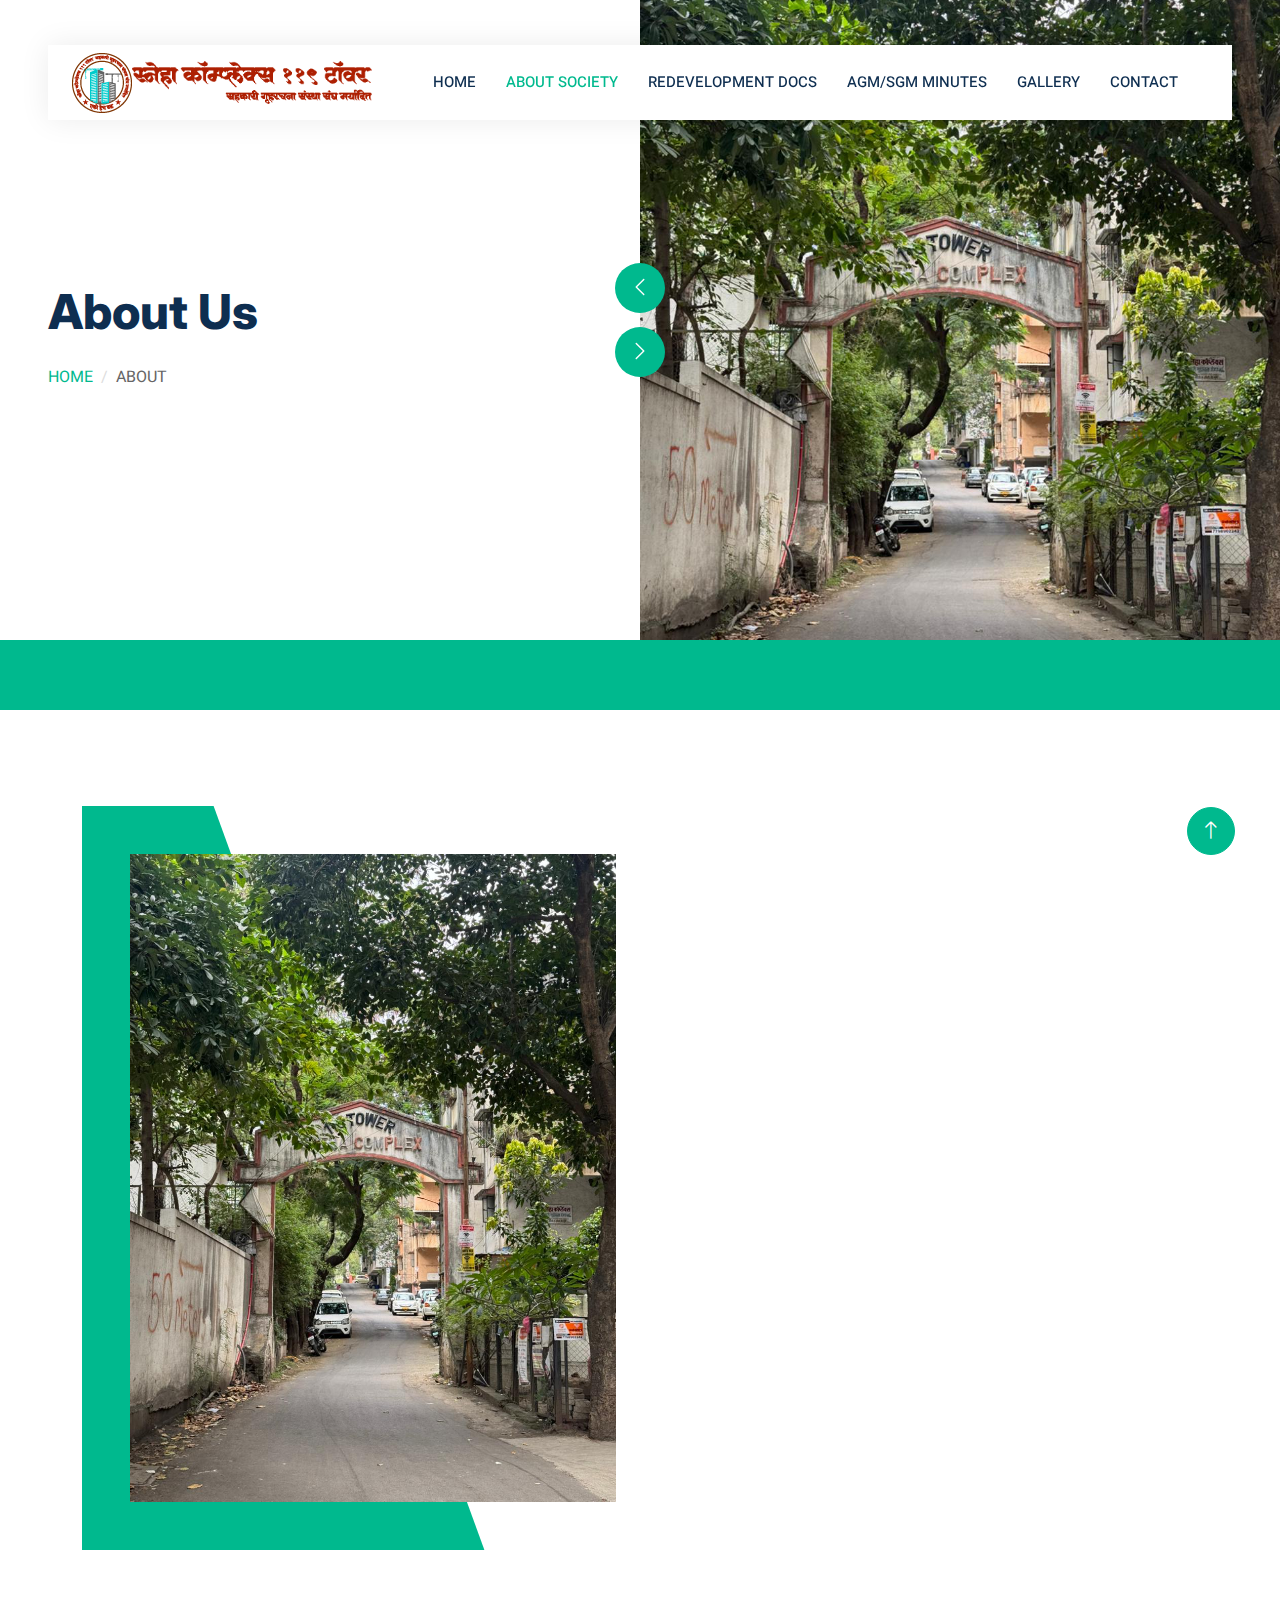
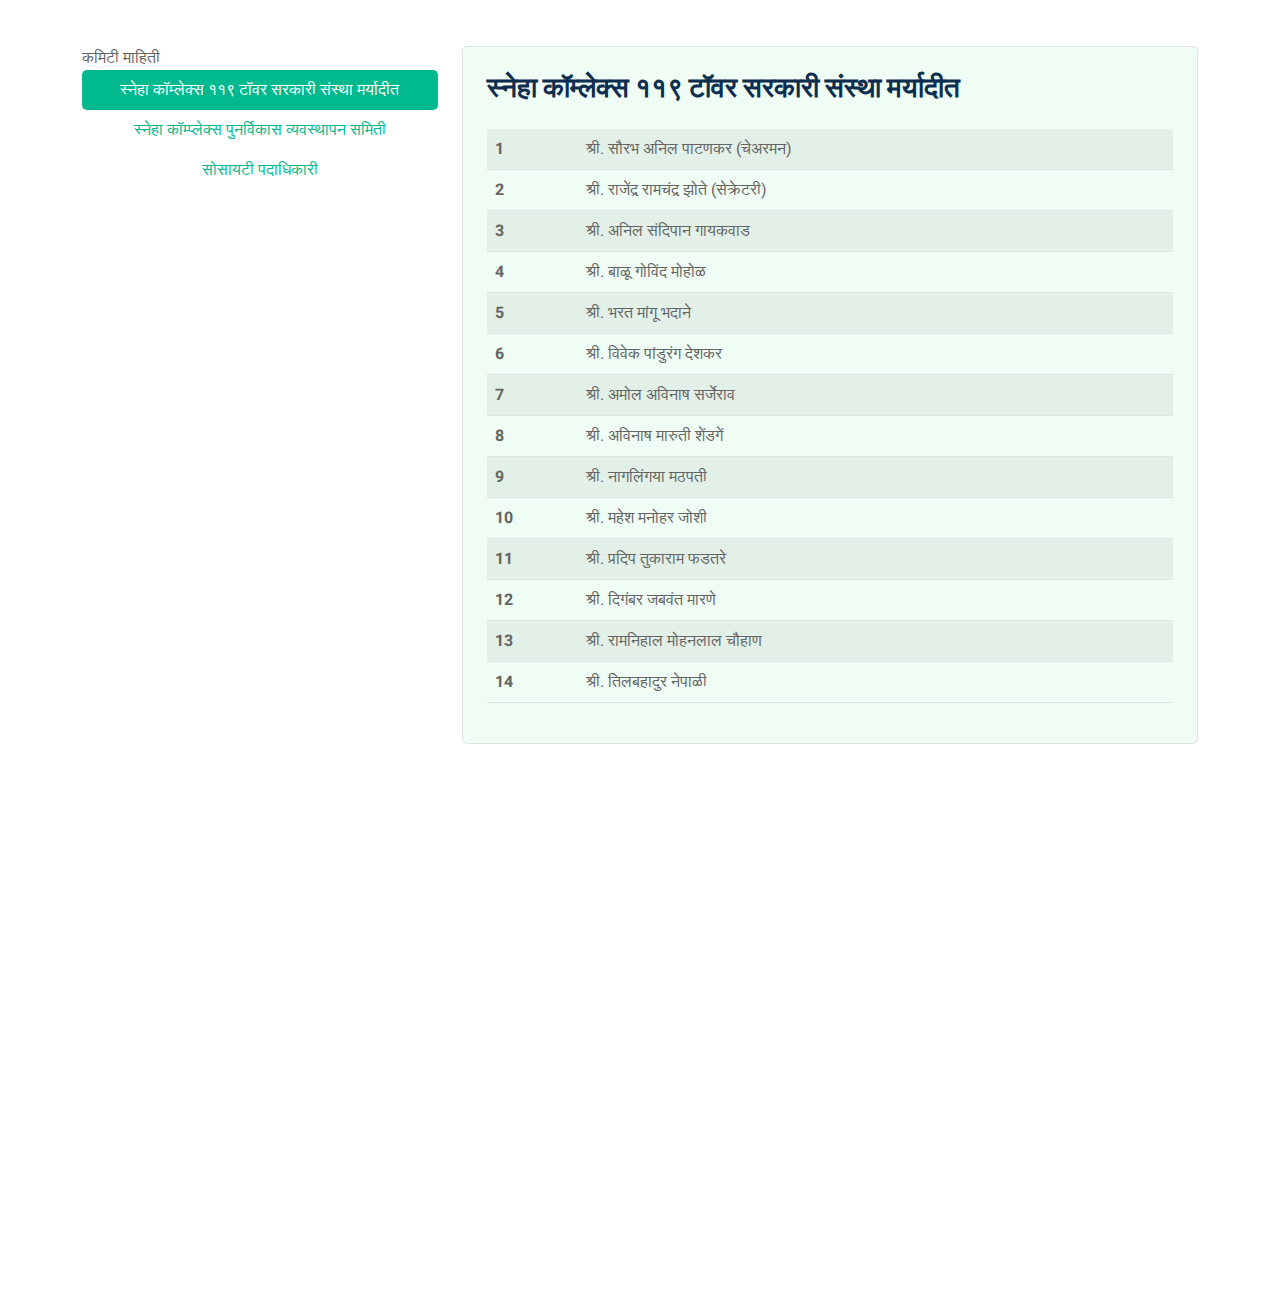
<file: about.html>
<!DOCTYPE html>
<html lang="en">

<head>
    <meta charset="utf-8">
    <title>Makaan - Real Estate HTML Template</title>
    <meta content="width=device-width, initial-scale=1.0" name="viewport">
    <meta content="" name="keywords">
    <meta content="" name="description">

    <!-- Favicon -->
    <link href="img/logo-sneha.png" rel="icon">

    <!-- Google Web Fonts -->
    <link rel="preconnect" href="https://fonts.googleapis.com">
    <link rel="preconnect" href="https://fonts.gstatic.com" crossorigin>
    <link href="https://fonts.googleapis.com/css2?family=Heebo:wght@400;500;600&family=Inter:wght@700;800&display=swap"
        rel="stylesheet">

    <!-- Icon Font Stylesheet -->
    <link href="https://cdnjs.cloudflare.com/ajax/libs/font-awesome/5.10.0/css/all.min.css" rel="stylesheet">
    <link href="https://cdn.jsdelivr.net/npm/bootstrap-icons@1.4.1/font/bootstrap-icons.css" rel="stylesheet">

    <!-- Libraries Stylesheet -->
    <link href="lib/animate/animate.min.css" rel="stylesheet">
    <link href="lib/owlcarousel/assets/owl.carousel.min.css" rel="stylesheet">

    <!-- Customized Bootstrap Stylesheet -->
    <link href="css/bootstrap.min.css" rel="stylesheet">

    <!-- Template Stylesheet -->
    <link href="css/style.css" rel="stylesheet">
</head>

<body>
    <div class="container-xxl bg-white p-0">
        <!-- Spinner Start -->
        <div id="spinner"
            class="show bg-white position-fixed translate-middle w-100 vh-100 top-50 start-50 d-flex align-items-center justify-content-center">
            <div class="spinner-border text-primary" style="width: 3rem; height: 3rem;" role="status">
                <span class="sr-only">Loading...</span>
            </div>
        </div>
        <!-- Spinner End -->


        <div class="container-fluid nav-bar bg-transparent">
            <nav class="navbar navbar-expand-lg bg-white navbar-light py-0 px-4">
                <a href="index.html" class="navbar-brand d-flex align-items-center text-center">
                    <div class="logo-sneha">
                        <img class="img-fluid" src="img/logo-sneha.png" alt="Icon">
                    </div>
                    <img class="img-fluid" src="img/main-sneha-logo.png" style="width: 15rem" alt="Icon">
                </a>
                <button type="button" class="navbar-toggler" data-bs-toggle="collapse" data-bs-target="#navbarCollapse">
                    <span class="navbar-toggler-icon"></span>
                </button>
                <div class="collapse navbar-collapse" id="navbarCollapse">
                    <div class="navbar-nav ms-auto">
                        <a href="index.html" class="nav-item nav-link">Home</a>
                        <a href="about.html" class="nav-item nav-link active">About Society</a>
                        <a href="redevelopment.html" class="nav-item nav-link">Redevelopment Docs</a>
                        <a href="minutes.html" class="nav-item nav-link">AGM/SGM Minutes</a>
                        <a href="gallery.html" class="nav-item nav-link">Gallery</a>
                        <a href="contact.html" class="nav-item nav-link">Contact</a>
                    </div>

                </div>
            </nav>
        </div>


        <!-- Header Start -->
        <div class="container-fluid header bg-white p-0">
            <div class="row g-0 align-items-center flex-column-reverse flex-md-row">
                <div class="col-md-6 p-5 mt-lg-5">
                    <h1 class="display-5 animated fadeIn mb-4">About Us</h1>
                    <nav aria-label="breadcrumb animated fadeIn">
                        <ol class="breadcrumb text-uppercase">
                            <li class="breadcrumb-item"><a href="#">Home</a></li>
                            <!-- <li class="breadcrumb-item"><a href="#">Pages</a></li> -->
                            <li class="breadcrumb-item text-body active" aria-current="page">About</li>
                        </ol>
                    </nav>
                </div>
                <div class="col-md-6 animated fadeIn">
                    <div class="owl-carousel header-carousel">
                        <div class="owl-carousel-item">
                            <img class="img-fluid" src="img\gallery\new\photo.jpg" alt="">
                        </div>
                        <div class="owl-carousel-item">
                            <img class="img-fluid" src="img\gallery\new\photo_2.jpg" alt="">
                        </div>
                    </div>
                </div>
            </div>
        </div>
        <!-- Header End -->


        <!-- Search Start -->
        <div class="container-fluid bg-primary mb-5 wow fadeIn" data-wow-delay="0.1s" style="padding: 35px;">
            <div class="container">
                <!-- <div class="row g-2">
                    <div class="col-md-10">
                        <div class="row g-2">
                            <div class="col-md-4">
                                <input type="text" class="form-control border-0 py-3" placeholder="Search Keyword">
                            </div>
                            <div class="col-md-4">
                                <select class="form-select border-0 py-3">
                                    <option selected>Property Type</option>
                                    <option value="1">Property Type 1</option>
                                    <option value="2">Property Type 2</option>
                                    <option value="3">Property Type 3</option>
                                </select>
                            </div>
                            <div class="col-md-4">
                                <select class="form-select border-0 py-3">
                                    <option selected>Location</option>
                                    <option value="1">Location 1</option>
                                    <option value="2">Location 2</option>
                                    <option value="3">Location 3</option>
                                </select>
                            </div>
                        </div>
                    </div>
                    <div class="col-md-2">
                        <button class="btn btn-dark border-0 w-100 py-3">Search</button>
                    </div>
                </div> -->
            </div>
        </div>
        <!-- Search End -->


        <!-- About Start -->
        <div class="container-xxl py-5">
            <div class="container">
                <div class="row g-5 align-items-center">
                    <div class="col-lg-6 wow fadeIn" data-wow-delay="0.1s">
                        <div class="about-img position-relative overflow-hidden p-5 pe-0">
                            <img class="img-fluid w-100"
                                src="img/gallery/WhatsApp Image 2025-12-13 at 7.43.36 PM (1).jpeg">
                        </div>
                    </div>
                    <div class="col-lg-6 wow fadeIn" data-wow-delay="0.5s">
                        <h1 class="mb-4">स्नेहा कॉम्लेक्स ११९ टॉवर सरकारी संस्था मर्यादीत</h1>
                        <p class="mb-4">स्नेहा कॉम्प्लेक्स 119 टॉवरची स्थापना सन 1998 मध्ये झाली. पुणे–मुंबई
                            महामार्गालगत, वारजे, पुणे परिसरात वसलेली ही सोसायटी वारजे भागातील पहिली आणि सर्वात मोठी
                            सोसायटी म्हणून ओळखली जाते.</p>  
                         <p class="mb-4"> एकूण 7 टॉवर्स असलेली स्नेहा कॉम्प्लेक्स सोसायटी सुयोग्य नियोजन, प्रशस्त परिसर आणि सुसंस्कृत
                            रहिवासी वातावरणासाठी प्रसिद्ध आहे. सुरक्षितता, स्वच्छता आणि सोयीसुविधांमुळे ही सोसायटी या
                            भागातील एक सुसज्ज व प्रतिष्ठित निवासी संकुल मानली जाते.</p><p class="mb-4">
                            वर्षानुवर्षे जपलेली गुणवत्ता, मजबूत बांधकाम आणि उत्तम स्थानामुळे स्नेहा कॉम्प्लेक्स आजही
                            वारजे परिसरातील एक आदर्श व विश्वासार्ह सोसायटी म्हणून ओळख कायम ठेवून आहे.</p>
                    </div>
                </div>
            </div>
        </div>
        <!-- About End-->


        <!-- Call to Action Start -->
        <!-- <div class="container-xxl py-5">
            <div class="container">
                <div class="bg-light rounded p-3">
                    <div class="bg-white rounded p-4" style="border: 1px dashed rgba(0, 185, 142, .3)">
                        <div class="row g-5 align-items-center">
                            <div class="col-lg-6 wow fadeIn" data-wow-delay="0.1s">
                                <img class="img-fluid rounded w-100" src="img/call-to-action.jpg" alt="">
                            </div>
                            <div class="col-lg-6 wow fadeIn" data-wow-delay="0.5s">
                                <div class="mb-4">
                                    <h1 class="mb-3">Contact With Our Certified Agent</h1>
                                    <p>Eirmod sed ipsum dolor sit rebum magna erat. Tempor lorem kasd vero ipsum sit sit
                                        diam justo sed vero dolor duo.</p>
                                </div>
                                <a href="" class="btn btn-primary py-3 px-4 me-2"><i
                                        class="fa fa-phone-alt me-2"></i>Make A Call</a>
                                <a href="" class="btn btn-dark py-3 px-4"><i class="fa fa-calendar-alt me-2"></i>Get
                                    Appoinment</a>
                            </div>
                        </div>
                    </div>
                </div>
            </div>
        </div> -->
        <!-- Call to Action End -->


        <!-- Team Start -->
        <!-- <div class="container-xxl py-5">
            <div class="container">
                <div class="text-center mx-auto mb-5 wow fadeInUp" data-wow-delay="0.1s" style="max-width: 600px;">
                    <h1 class="mb-3">Property Agents</h1>
                    <p>Eirmod sed ipsum dolor sit rebum labore magna erat. Tempor ut dolore lorem kasd vero ipsum sit
                        eirmod sit. Ipsum diam justo sed rebum vero dolor duo.</p>
                </div>
                <div class="row g-4">
                    <div class="col-lg-3 col-md-6 wow fadeInUp" data-wow-delay="0.1s">
                        <div class="team-item rounded overflow-hidden">
                            <div class="position-relative">
                                <img class="img-fluid" src="img/team-1.jpg" alt="">
                                <div
                                    class="position-absolute start-50 top-100 translate-middle d-flex align-items-center">
                                    <a class="btn btn-square mx-1" href=""><i class="fab fa-facebook-f"></i></a>
                                    <a class="btn btn-square mx-1" href=""><i class="fab fa-twitter"></i></a>
                                    <a class="btn btn-square mx-1" href=""><i class="fab fa-instagram"></i></a>
                                </div>
                            </div>
                            <div class="text-center p-4 mt-3">
                                <h5 class="fw-bold mb-0">Full Name</h5>
                                <small>Designation</small>
                            </div>
                        </div>
                    </div>
                    <div class="col-lg-3 col-md-6 wow fadeInUp" data-wow-delay="0.3s">
                        <div class="team-item rounded overflow-hidden">
                            <div class="position-relative">
                                <img class="img-fluid" src="img/team-2.jpg" alt="">
                                <div
                                    class="position-absolute start-50 top-100 translate-middle d-flex align-items-center">
                                    <a class="btn btn-square mx-1" href=""><i class="fab fa-facebook-f"></i></a>
                                    <a class="btn btn-square mx-1" href=""><i class="fab fa-twitter"></i></a>
                                    <a class="btn btn-square mx-1" href=""><i class="fab fa-instagram"></i></a>
                                </div>
                            </div>
                            <div class="text-center p-4 mt-3">
                                <h5 class="fw-bold mb-0">Full Name</h5>
                                <small>Designation</small>
                            </div>
                        </div>
                    </div>
                    <div class="col-lg-3 col-md-6 wow fadeInUp" data-wow-delay="0.5s">
                        <div class="team-item rounded overflow-hidden">
                            <div class="position-relative">
                                <img class="img-fluid" src="img/team-3.jpg" alt="">
                                <div
                                    class="position-absolute start-50 top-100 translate-middle d-flex align-items-center">
                                    <a class="btn btn-square mx-1" href=""><i class="fab fa-facebook-f"></i></a>
                                    <a class="btn btn-square mx-1" href=""><i class="fab fa-twitter"></i></a>
                                    <a class="btn btn-square mx-1" href=""><i class="fab fa-instagram"></i></a>
                                </div>
                            </div>
                            <div class="text-center p-4 mt-3">
                                <h5 class="fw-bold mb-0">Full Name</h5>
                                <small>Designation</small>
                            </div>
                        </div>
                    </div>
                    <div class="col-lg-3 col-md-6 wow fadeInUp" data-wow-delay="0.7s">
                        <div class="team-item rounded overflow-hidden">
                            <div class="position-relative">
                                <img class="img-fluid" src="img/team-4.jpg" alt="">
                                <div
                                    class="position-absolute start-50 top-100 translate-middle d-flex align-items-center">
                                    <a class="btn btn-square mx-1" href=""><i class="fab fa-facebook-f"></i></a>
                                    <a class="btn btn-square mx-1" href=""><i class="fab fa-twitter"></i></a>
                                    <a class="btn btn-square mx-1" href=""><i class="fab fa-instagram"></i></a>
                                </div>
                            </div>
                            <div class="text-center p-4 mt-3">
                                <h5 class="fw-bold mb-0">Full Name</h5>
                                <small>Designation</small>
                            </div>
                        </div>
                    </div>
                </div>
            </div>
        </div> -->
        <!-- Team End -->
        <div class="container-xxl py-5">
            <div class="container">
                <div class="row g-4">

                    <div class="col-lg-4 col-md-5">
                        <div class="sidebar-widget">
                            <div class="sidebar-header">
                                कमिटी माहिती
                            </div>
                            <div class="nav flex-column nav-pills" id="v-pills-tab" role="tablist"
                                aria-orientation="vertical">
                                <button class="nav-link active marathi-text" id="v-pills-other-tab"
                                    data-bs-toggle="pill" data-bs-target="#v-pills-other" type="button" role="tab"
                                    aria-controls="v-pills-other" aria-selected="false">
                                    स्नेहा कॉम्लेक्स ११९ टॉवर सरकारी संस्था मर्यादीत

                                </button>
                                <button class="nav-link  marathi-text" id="v-pills-main-tab" data-bs-toggle="pill"
                                    data-bs-target="#v-pills-main" type="button" role="tab" aria-controls="v-pills-main"
                                    aria-selected="true">
                                    स्नेहा कॉम्प्लेक्स पुनर्विकास व्यवस्थापन समिती

                                </button>
                                <button class="nav-link  marathi-text" id="v-pills-society-tab" data-bs-toggle="pill"
                                    data-bs-target="#v-pills-society" type="button" role="tab"
                                    aria-controls="v-pills-society" aria-selected="false">
                                    सोसायटी पदाधिकारी
                                </button>

                            </div>
                        </div>
                    </div>

                    <div class="col-lg-8 col-md-7">
                        <div class="tab-content" id="v-pills-tabContent">
                            <div class="tab-pane fade show active" id="v-pills-other" role="tabpanel"
                                aria-labelledby="v-pills-other-tab">
                                <div class="bg-light rounded p-4 border">
                                    <h3 class="mb-4 marathi-text">स्नेहा कॉम्लेक्स ११९ टॉवर सरकारी संस्था
                                        मर्यादीत</h3>
                                    <!-- <p class="mb-4 text-muted">खालील सदस्य दस्तऐवजावर उपस्थित होते :</p> -->

                                    <table class="table table-striped committee-table">
                                        <!-- <thead>
                                            <tr>
                                                <th scope="col">SR. No.</th>
                                                <th scope="col">सभासदाचे नाव (Name)</th>
                                            </tr> -->
                                        </thead>
                                        <tbody class="marathi-text">
                                            <tr>
                                                <th scope="row">1</th>
                                                <td> श्री. सौरभ अनिल पाटणकर (चेअरमन)</td>
                                            </tr>
                                            <tr>
                                                <th scope="row">2</th>
                                                <td>श्री. राजेंद्र रामचंद्र झोते (सेक्रेटरी)</td>
                                            </tr>
                                            <tr>
                                                <th scope="row">3</th>
                                                <td> श्री. अनिल संदिपान गायकवाड </td>
                                            </tr>
                                            <tr>
                                                <th scope="row">4</th>
                                                <td> श्री. बाळू गोविंद मोहोळ </td>
                                            </tr>
                                            <tr>
                                                <th scope="row">5</th>
                                                <td> श्री. भरत मांगू भदाने </td>
                                            </tr>
                                            <tr>
                                                <th scope="row">6</th>
                                                <td> श्री. विवेक पांडुरंग देशकर </td>
                                            </tr>
                                            <tr>
                                                <th scope="row">7</th>
                                                <td> श्री. अमोल अविनाष सर्जेराव </td>
                                            </tr>
                                            <tr>
                                                <th scope="row">8</th>
                                                <td> श्री. अविनाष मारुती शेंडगें </td>
                                            </tr>







                                            <tr>
                                                <th scope="row">9</th>
                                                <td> श्री. नागलिंगया मठपती </td>
                                            </tr>
                                            <tr>
                                                <th scope="row">10</th>
                                                <td> श्री. महेश मनोहर जोशी </td>
                                            </tr>
                                            <tr>
                                                <th scope="row">11</th>
                                                <td> श्री. प्रदिप तुकाराम फडतरे </td>
                                            </tr>
                                            <tr>
                                                <th scope="row">12</th>
                                                <td> श्री. दिगंबर जबवंत मारणे </td>
                                            </tr>
                                            <tr>
                                                <th scope="row">13</th>
                                                <td> श्री. रामनिहाल मोहनलाल चौहाण </td>
                                            </tr>
                                            <tr>
                                                <th scope="row">14</th>
                                                <td> श्री. तिलबहादुर नेपाळी
                                                </td>
                                            </tr>

                                        </tbody>
                                    </table>
                                </div>
                            </div>

                            <div class="tab-pane fade" id="v-pills-society" role="tabpanel"
                                aria-labelledby="v-pills-society-tab">
                                <div class="bg-light rounded p-4 border">
                                    <h3 class="mb-4 marathi-text">सोसायटी पदाधिकारी </h3>

                                    <div class="mb-4 border-bottom pb-3">
                                        <h5 class="text-primary marathi-text">1. स्नेहा सहकारी "A Wing" </h5>
                                        <ul class="list-group list-group-flush marathi-text">
                                            <li class="list-group-item bg-transparent">
                                                <strong>चेअरमन:</strong> श्री. अमोल सर्जेराव
                                            </li>
                                            <li class="list-group-item bg-transparent">
                                                <strong>सेक्रेटरी:</strong> श्री. तिलबहादुर नेपाळी
                                            </li>
                                        </ul>
                                    </div>
                                    <div class="mb-4 border-bottom pb-3">
                                        <h5 class="text-primary marathi-text">2. स्नेहा सहकारी "B Wing" </h5>
                                        <ul class="list-group list-group-flush marathi-text">
                                            <li class="list-group-item bg-transparent">
                                                <strong>चेअरमन:</strong> श्री. अनिल संदिपान गायकवाड
                                            </li>
                                            <li class="list-group-item bg-transparent">
                                                <strong>सेक्रेटरी:</strong> श्री. सौरभ अनिल पाटणकर
                                            </li>
                                        </ul>
                                    </div>

                                    <div class="mb-4 border-bottom pb-3">
                                        <h5 class="text-primary marathi-text">3. चैत्रवन सहकारी गृहरचना
                                            संस्था मर्यादीत </h5>
                                        <ul class="list-group list-group-flush marathi-text">
                                            <li class="list-group-item bg-transparent">
                                                <strong>चेअरमन:</strong> श्री. अविनाष शेंडगें
                                            </li>
                                            <li class="list-group-item bg-transparent">
                                                <strong>सेक्रेटरी:</strong> श्री. दिगंबर मारणे
                                            </li>
                                        </ul>
                                    </div>

                                    <div class="mb-4 border-bottom pb-3">
                                        <h5 class="text-primary marathi-text">4. नंदनवन सहकारी संस्था </h5>
                                        <ul class="list-group list-group-flush marathi-text">
                                            <li class="list-group-item bg-transparent">
                                                <strong>चेअरमन:</strong> श्री. भरत मांगू भदाने
                                            </li>
                                            <li class="list-group-item bg-transparent">
                                                <strong>सेक्रेटरी:</strong> श्री. विवेक देशकर
                                            </li>
                                        </ul>
                                    </div>

                                    <div class="mb-4 border-bottom pb-3">
                                        <h5 class="text-primary marathi-text">5. मथुरेश सहकारी गृहनिर्माण संस्था
                                            मर्यादीत R1</h5>
                                        <ul class="list-group list-group-flush marathi-text">
                                            <li class="list-group-item bg-transparent">
                                                <strong>चेअरमन:</strong> सौ. मानसी जाधव
                                            </li>
                                            <li class="list-group-item bg-transparent">
                                                <strong>सेक्रेटरी:</strong> श्री. महेश मनोहर जोशी
                                            </li>
                                        </ul>
                                    </div>

                                    <div class="mb-4 border-bottom pb-3">
                                        <h5 class="text-primary marathi-text">6. स्नेहा सहकारी गृहनिर्माण संस्था
                                            मर्यादीत R2 </h5>
                                        <ul class="list-group list-group-flush marathi-text">
                                            <li class="list-group-item bg-transparent">
                                                <strong>चेअरमन:</strong> श्री. बाळू गोविंद मोहोळ
                                            </li>
                                            <li class="list-group-item bg-transparent"><strong>इतर:</strong>
                                                श्री. दिलीप भानंत पारगे </li>
                                        </ul>
                                    </div>

                                    <div class="mb-4">
                                        <h5 class="text-primary marathi-text">7. शिवनेरी सहकारी गृहनिर्माण संस्था
                                            मर्यादीत R2</h5>
                                        <ul class="list-group list-group-flush marathi-text">
                                            <li class="list-group-item bg-transparent">
                                                <strong>चेअरमन:</strong> श्री. रामनिहाल चौहाण
                                            </li>
                                            <li class="list-group-item bg-transparent">
                                                <strong>सेक्रेटरी:</strong> श्री. नागलिंगया मठपती
                                            </li>
                                        </ul>
                                    </div>

                                </div>
                            </div>
                            <div class="tab-pane fade " id="v-pills-main" role="tabpanel"
                                aria-labelledby="v-pills-main-tab">
                                <div class="bg-light rounded p-4 border">
                                    <h3 class="mb-4 marathi-text">स्नेहा कॉम्प्लेक्स पुनर्विकास व्यवस्थापन समिती
                                    </h3>
                                    <!-- <p class="mb-4 text-muted">संयुक्त पुनर्विकास प्रकल्पासाठी निवडलेली व्यवस्थापन समिती
                                        :</p> -->

                                    <table class="table table-striped committee-table">
                                        <!-- <thead>
                                            <tr>
                                                <th scope="col">SR. No.</th>
                                                <th scope="col">सभासदाचे नाव (Name)</th>
                                            </tr> -->
                                        </thead>
                                        <tbody class="marathi-text">
                                            <tr>
                                                <th scope="row">1</th>
                                                <td> श्री. सौरभ अनिल पाटणकर </td>
                                            </tr>
                                            <tr>
                                                <th scope="row">2</th>
                                                <td> श्री. दिगंबर जयवंत मारणे </td>
                                            </tr>
                                            <tr>
                                                <th scope="row">3</th>
                                                <td> श्री. राजेंद्र रामचंद्र झोते </td>
                                            </tr>
                                            <tr>
                                                <th scope="row">4</th>
                                                <td> श्री. अमोल अविभाष सर्जेराव </td>
                                            </tr>
                                            <tr>
                                                <th scope="row">5</th>
                                                <td> श्री. सुरेश शंकर आव्हाड </td>
                                            </tr>
                                            <tr>
                                                <th scope="row">6</th>
                                                <td> श्री. अनिल संदिपान गायकवाड </td>
                                            </tr>
                                            <tr>
                                                <th scope="row">7</th>
                                                <td> श्री. बाळू गोविंद मोहोळ </td>
                                            </tr>
                                            <tr>
                                                <th scope="row">8</th>
                                                <td> श्री. भरत मांगू भदाने </td>
                                            </tr>
                                            <tr>
                                                <th scope="row">9</th>
                                                <td> सौ. सुनिता शांताराम काकडे </td>
                                            </tr>
                                            <tr>
                                                <th scope="row">10</th>
                                                <td> श्री. महेश मनोहर जोशी </td>
                                            </tr>
                                            <tr>
                                                <th scope="row">11</th>
                                                <td> श्री. आनंद उमाटे </td>
                                            </tr>
                                        </tbody>
                                    </table>
                                </div>
                            </div>




                        </div>
                    </div>

                </div>
            </div>
        </div>

        <!-- Footer Start -->
        <div class="container-fluid bg-dark text-white-50 footer pt-5 mt-5 wow fadeIn" data-wow-delay="0.1s">
            <div class="container py-5">
                <div class="row g-5">
                    <div class="col-lg-4 col-md-6">
                        <h5 class="text-white mb-4">Get In Touch</h5>
                        <p class="mb-2"><i class="fa fa-map-marker-alt me-3"></i>Mumbai Pune Bypass Road Survey No, 119,
                            Sneha Complex Rd, Motiram Nagar, Warje, Pune, Maharashtra 411058</p>
                        <p class="mb-2"><i class="fa fa-phone-alt me-3"></i>+91 79720 30648 / 87886 12275</p>
                        <p class="mb-2"><i class="fa fa-envelope me-3"></i>chairman@snehacomplex.in</p>
                        <div class="d-flex pt-2 d-none">
                            <a class="btn btn-outline-light btn-social" href=""><i class="fab fa-twitter"></i></a>
                            <a class="btn btn-outline-light btn-social" href=""><i class="fab fa-facebook-f"></i></a>
                            <a class="btn btn-outline-light btn-social" href=""><i class="fab fa-youtube"></i></a>
                            <a class="btn btn-outline-light btn-social" href=""><i class="fab fa-linkedin-in"></i></a>
                        </div>
                    </div>
                    <div class="col-lg-4 col-md-6">
                        <h5 class="text-white mb-4">Quick Links</h5>
                        <a class="btn btn-link text-white-50" href="index.html">Home</a>
                        <a class="btn btn-link text-white-50" href="about.html">About Society</a>
                        <a class="btn btn-link text-white-50" href="redevelopment.html">Redevelopment Docs</a>
                        <a class="btn btn-link text-white-50" href="minutes.html">AGM/SGM Minutes</a>
                        <a class="btn btn-link text-white-50" href="gallery.html">Gallery</a>
                        <a class="btn btn-link text-white-50" href="contact.html">Contact Us</a>
                    </div>
                    <div class="col-lg-4 col-md-6">
                        <h5 class="text-white mb-4">Photo Gallery</h5>
                        <div class="row g-2 pt-2">
                            <div class="col-4"><img class="img-fluid rounded bg-light p-1" src="img/property-1.jpg"
                                    alt=""></div>
                            <div class="col-4"><img class="img-fluid rounded bg-light p-1" src="img/property-2.jpg"
                                    alt=""></div>
                            <div class="col-4"><img class="img-fluid rounded bg-light p-1" src="img/property-3.jpg"
                                    alt=""></div>
                            <div class="col-4"><img class="img-fluid rounded bg-light p-1" src="img/property-4.jpg"
                                    alt=""></div>
                            <div class="col-4"><img class="img-fluid rounded bg-light p-1" src="img/property-5.jpg"
                                    alt=""></div>
                            <div class="col-4"><img class="img-fluid rounded bg-light p-1" src="img/property-6.jpg"
                                    alt=""></div>
                        </div>
                    </div>
                </div>
            </div>
            <div class="container">
                <div class="copyright">
                    <div class="row">
                        <div class="col-md-12 text-center mb-3 mb-md-0">
                            <p class="copyright-text">Design &amp; Developed By <a href="https://rightous.in/"
                                    target="_blank"><strong>RIGHTOUS BRANDSADS</strong></a></p>
                        </div>
                    </div>
                </div>
            </div>
        </div>
        <!-- Footer End -->


        <!-- Back to Top -->
        <a href="#" class="btn btn-lg btn-primary btn-lg-square back-to-top"><i class="bi bi-arrow-up"></i></a>
    </div>

    <!-- JavaScript Libraries -->
    <script src="https://code.jquery.com/jquery-3.4.1.min.js"></script>
    <script src="https://cdn.jsdelivr.net/npm/bootstrap@5.0.0/dist/js/bootstrap.bundle.min.js"></script>
    <script src="lib/wow/wow.min.js"></script>
    <script src="lib/easing/easing.min.js"></script>
    <script src="lib/waypoints/waypoints.min.js"></script>
    <script src="lib/owlcarousel/owl.carousel.min.js"></script>
    <script src="js/main.js"></script>
</body>

</html>
</file>
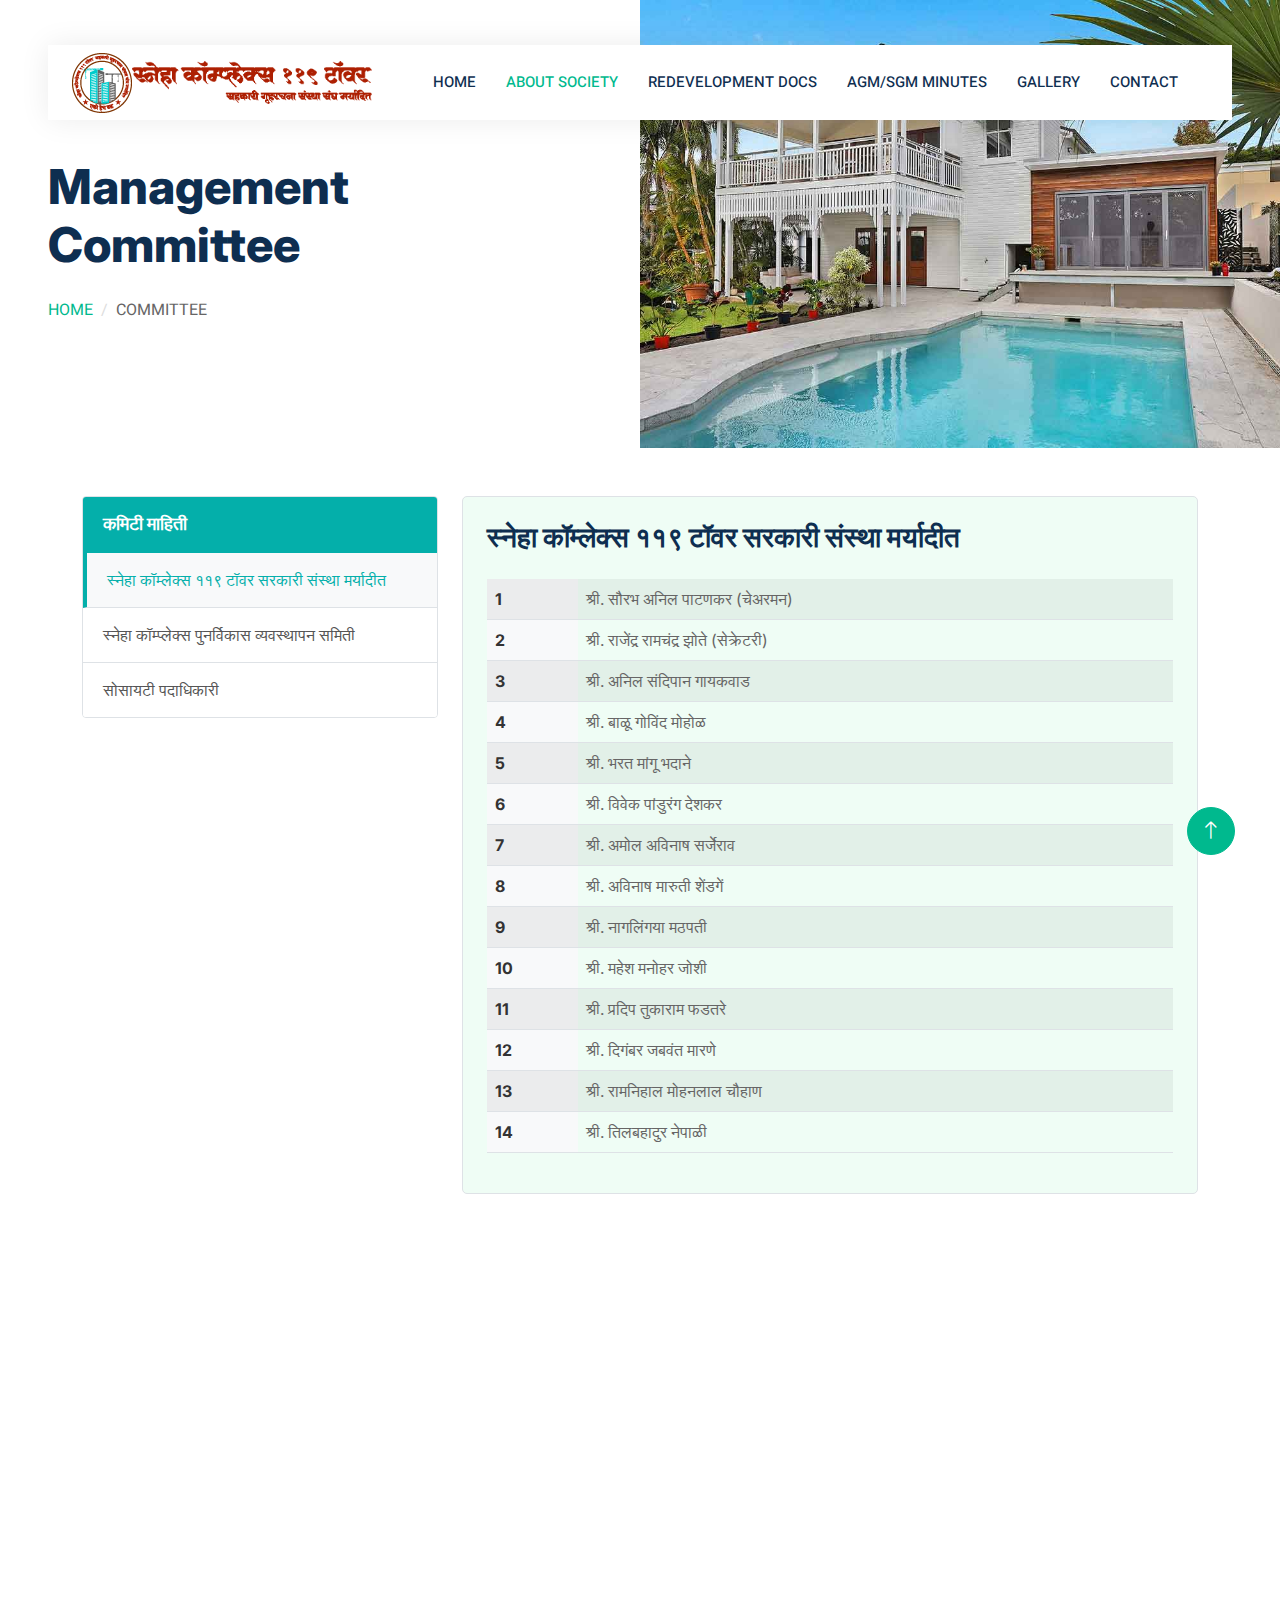
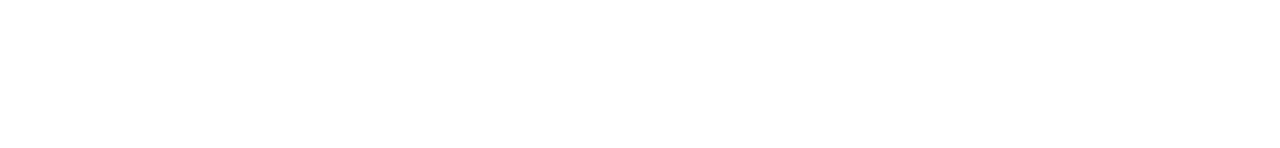
<file: committee.html>
<!DOCTYPE html>
<html lang="en">

<head>
    <meta charset="utf-8">
    <title>स्नेहा कॉम्लेक्स ११९ टॉवर सरकारी संस्था मर्यादीत</title>
    <meta content="width=device-width, initial-scale=1.0" name="viewport">
    <link href="img/logo-sneha.png" rel="icon">

    <link rel="preconnect" href="https://fonts.googleapis.com">
    <link rel="preconnect" href="https://fonts.gstatic.com" crossorigin>
    <link href="https://fonts.googleapis.com/css2?family=Heebo:wght@400;500;600&family=Inter:wght@700;800&display=swap"
        rel="stylesheet">

    <link href="https://cdnjs.cloudflare.com/ajax/libs/font-awesome/5.10.0/css/all.min.css" rel="stylesheet">
    <link href="https://cdn.jsdelivr.net/npm/bootstrap-icons@1.4.1/font/bootstrap-icons.css" rel="stylesheet">

    <link href="lib/animate/animate.min.css" rel="stylesheet">
    <link href="lib/owlcarousel/assets/owl.carousel.min.css" rel="stylesheet">

    <link href="css/bootstrap.min.css" rel="stylesheet">

    <link href="css/style.css" rel="stylesheet">

    <style>
        /* Sidebar Styling */
        .sidebar-widget {
            border: 1px solid #dee2e6;
            border-radius: 4px;
            overflow: hidden;
            background: #fff;
        }

        .sidebar-header {
            background-color: #04afaa;
            color: white;
            padding: 15px 20px;
            font-weight: 600;
            font-size: 1.1rem;
        }

        .nav-pills .nav-link {
            border-radius: 0;
            color: #555;
            background-color: #fff;
            border-bottom: 1px solid #dee2e6;
            padding: 15px 20px;
            text-align: left;
            font-weight: 500;
            transition: all 0.3s;
        }

        .nav-pills .nav-link:last-child {
            border-bottom: none;
        }

        .nav-pills .nav-link.active,
        .nav-pills .show>.nav-link {
            color: #04afaa;
            background-color: #f8f9fa;
            border-left: 4px solid #04afaa;
        }

        .nav-pills .nav-link:hover:not(.active) {
            background-color: #f8f9fa;
            color: #04afaa;
        }

        .committee-table th {
            background-color: #f8f9fa;
            color: #333;
        }

        .marathi-text {
            font-family: 'Inter', sans-serif;
        }
    </style>
</head>

<body>
    <div class="container-xxl bg-white p-0">
        <div id="spinner"
            class="show bg-white position-fixed translate-middle w-100 vh-100 top-50 start-50 d-flex align-items-center justify-content-center">
            <div class="spinner-border text-primary" style="width: 3rem; height: 3rem;" role="status">
                <span class="sr-only">Loading...</span>
            </div>
        </div>
        <div class="container-fluid nav-bar bg-transparent">
            <nav class="navbar navbar-expand-lg bg-white navbar-light py-0 px-4">
                <a href="index.html" class="navbar-brand d-flex align-items-center text-center">
                    <div class="logo-sneha">
                        <img class="img-fluid" src="img/logo-sneha.png" alt="Icon">
                    </div>
                    <img class="img-fluid" src="img/main-sneha-logo.png" style="width: 15rem" alt="Icon">
                </a>
                <button type="button" class="navbar-toggler" data-bs-toggle="collapse" data-bs-target="#navbarCollapse">
                    <span class="navbar-toggler-icon"></span>
                </button>
                <div class="collapse navbar-collapse" id="navbarCollapse">
                    <div class="navbar-nav ms-auto">
                        <a href="index.html" class="nav-item nav-link">Home</a>
                        <a href="about.html" class="nav-item nav-link active">About Society</a>
                        <a href="redevelopment.html" class="nav-item nav-link">Redevelopment Docs</a>
                        <a href="minutes.html" class="nav-item nav-link">AGM/SGM Minutes</a>
                        <a href="gallery.html" class="nav-item nav-link">Gallery</a>
                        <a href="contact.html" class="nav-item nav-link">Contact</a>
                    </div>
                </div>
            </nav>
        </div>
        <div class="container-fluid header bg-white p-0">
            <div class="row g-0 align-items-center flex-column-reverse flex-md-row">
                <div class="col-md-6 p-5 mt-lg-5">
                    <h1 class="display-5 animated fadeIn mb-4">Management Committee</h1>
                    <nav aria-label="breadcrumb animated fadeIn">
                        <ol class="breadcrumb text-uppercase">
                            <li class="breadcrumb-item"><a href="index.html">Home</a></li>
                            <li class="breadcrumb-item text-body active" aria-current="page">Committee</li>
                        </ol>
                    </nav>
                </div>
                <div class="col-md-6 animated fadeIn">
                    <img class="img-fluid" src="img/header.jpg" alt="">
                </div>
            </div>
        </div>
        <div class="container-xxl py-5">
            <div class="container">
                <div class="row g-4">

                    <div class="col-lg-4 col-md-5">
                        <div class="sidebar-widget">
                            <div class="sidebar-header">
                                कमिटी माहिती
                            </div>
                            <div class="nav flex-column nav-pills" id="v-pills-tab" role="tablist"
                                aria-orientation="vertical">
                                <button class="nav-link active marathi-text" id="v-pills-other-tab"
                                    data-bs-toggle="pill" data-bs-target="#v-pills-other" type="button" role="tab"
                                    aria-controls="v-pills-other" aria-selected="false">
                                    स्नेहा कॉम्लेक्स ११९ टॉवर सरकारी संस्था मर्यादीत

                                </button>
                                <button class="nav-link  marathi-text" id="v-pills-main-tab" data-bs-toggle="pill"
                                    data-bs-target="#v-pills-main" type="button" role="tab" aria-controls="v-pills-main"
                                    aria-selected="true">
                                    स्नेहा कॉम्प्लेक्स पुनर्विकास व्यवस्थापन समिती

                                </button>
                                <button class="nav-link  marathi-text" id="v-pills-society-tab" data-bs-toggle="pill"
                                    data-bs-target="#v-pills-society" type="button" role="tab"
                                    aria-controls="v-pills-society" aria-selected="false">
                                    सोसायटी पदाधिकारी
                                </button>

                            </div>
                        </div>
                    </div>

                    <div class="col-lg-8 col-md-7">
                        <div class="tab-content" id="v-pills-tabContent">
                            <div class="tab-pane fade show active" id="v-pills-other" role="tabpanel"
                                aria-labelledby="v-pills-other-tab">
                                <div class="bg-light rounded p-4 border">
                                    <h3 class="mb-4 marathi-text">स्नेहा कॉम्लेक्स ११९ टॉवर सरकारी संस्था
                                        मर्यादीत</h3>
                                    <!-- <p class="mb-4 text-muted">खालील सदस्य दस्तऐवजावर उपस्थित होते :</p> -->

                                    <table class="table table-striped committee-table">
                                        <!-- <thead>
                                            <tr>
                                                <th scope="col">SR. No.</th>
                                                <th scope="col">सभासदाचे नाव (Name)</th>
                                            </tr> -->
                                        </thead>
                                        <tbody class="marathi-text">
                                            <tr>
                                                <th scope="row">1</th>
                                                <td> श्री. सौरभ अनिल पाटणकर (चेअरमन)</td>
                                            </tr>
                                            <tr>
                                                <th scope="row">2</th>
                                                <td>श्री. राजेंद्र रामचंद्र झोते (सेक्रेटरी)</td>
                                            </tr>
                                            <tr>
                                                <th scope="row">3</th>
                                                <td> श्री. अनिल संदिपान गायकवाड </td>
                                            </tr>
                                            <tr>
                                                <th scope="row">4</th>
                                                <td> श्री. बाळू गोविंद मोहोळ </td>
                                            </tr>
                                            <tr>
                                                <th scope="row">5</th>
                                                <td> श्री. भरत मांगू भदाने </td>
                                            </tr>
                                            <tr>
                                                <th scope="row">6</th>
                                                <td> श्री. विवेक पांडुरंग देशकर </td>
                                            </tr>
                                            <tr>
                                                <th scope="row">7</th>
                                                <td> श्री. अमोल अविनाष सर्जेराव </td>
                                            </tr>
                                            <tr>
                                                <th scope="row">8</th>
                                                <td> श्री. अविनाष मारुती शेंडगें </td>
                                            </tr>







                                            <tr>
                                                <th scope="row">9</th>
                                                <td> श्री. नागलिंगया मठपती </td>
                                            </tr>
                                            <tr>
                                                <th scope="row">10</th>
                                                <td> श्री. महेश मनोहर जोशी </td>
                                            </tr>
                                            <tr>
                                                <th scope="row">11</th>
                                                <td> श्री. प्रदिप तुकाराम फडतरे </td>
                                            </tr>
                                            <tr>
                                                <th scope="row">12</th>
                                                <td> श्री. दिगंबर जबवंत मारणे </td>
                                            </tr>
                                            <tr>
                                                <th scope="row">13</th>
                                                <td> श्री. रामनिहाल मोहनलाल चौहाण </td>
                                            </tr>
                                            <tr>
                                                <th scope="row">14</th>
                                                <td> श्री. तिलबहादुर नेपाळी
                                                </td>
                                            </tr>

                                        </tbody>
                                    </table>
                                </div>
                            </div>

                            <div class="tab-pane fade" id="v-pills-society" role="tabpanel"
                                aria-labelledby="v-pills-society-tab">
                                <div class="bg-light rounded p-4 border">
                                    <h3 class="mb-4 marathi-text">सोसायटी पदाधिकारी </h3>

                                    <div class="mb-4 border-bottom pb-3">
                                        <h5 class="text-primary marathi-text">1. स्नेहा सहकारी "A Wing" </h5>
                                        <ul class="list-group list-group-flush marathi-text">
                                            <li class="list-group-item bg-transparent">
                                                <strong>चेअरमन:</strong> श्री. अमोल सर्जेराव
                                            </li>
                                            <li class="list-group-item bg-transparent">
                                                <strong>सेक्रेटरी:</strong> श्री. तिलबहादुर नेपाळी
                                            </li>
                                        </ul>
                                    </div>
                                    <div class="mb-4 border-bottom pb-3">
                                        <h5 class="text-primary marathi-text">2. स्नेहा सहकारी "B Wing" </h5>
                                        <ul class="list-group list-group-flush marathi-text">
                                            <li class="list-group-item bg-transparent">
                                                <strong>चेअरमन:</strong> श्री. अनिल संदिपान गायकवाड
                                            </li>
                                            <li class="list-group-item bg-transparent">
                                                <strong>सेक्रेटरी:</strong> श्री. सौरभ अनिल पाटणकर
                                            </li>
                                        </ul>
                                    </div>

                                    <div class="mb-4 border-bottom pb-3">
                                        <h5 class="text-primary marathi-text">3. चैत्रवन सहकारी गृहरचना
                                            संस्था मर्यादीत </h5>
                                        <ul class="list-group list-group-flush marathi-text">
                                            <li class="list-group-item bg-transparent">
                                                <strong>चेअरमन:</strong> श्री. अविनाष शेंडगें
                                            </li>
                                            <li class="list-group-item bg-transparent">
                                                <strong>सेक्रेटरी:</strong> श्री. दिगंबर मारणे
                                            </li>
                                        </ul>
                                    </div>

                                    <div class="mb-4 border-bottom pb-3">
                                        <h5 class="text-primary marathi-text">4. नंदनवन सहकारी संस्था </h5>
                                        <ul class="list-group list-group-flush marathi-text">
                                            <li class="list-group-item bg-transparent">
                                                <strong>चेअरमन:</strong> श्री. भरत मांगू भदाने
                                            </li>
                                            <li class="list-group-item bg-transparent">
                                                <strong>सेक्रेटरी:</strong> श्री. विवेक देशकर
                                            </li>
                                        </ul>
                                    </div>

                                    <div class="mb-4 border-bottom pb-3">
                                        <h5 class="text-primary marathi-text">5. मथुरेश सहकारी गृहनिर्माण संस्था
                                            मर्यादीत R1</h5>
                                        <ul class="list-group list-group-flush marathi-text">
                                            <li class="list-group-item bg-transparent">
                                                <strong>चेअरमन:</strong> सौ. मानसी जाधव
                                            </li>
                                            <li class="list-group-item bg-transparent">
                                                <strong>सेक्रेटरी:</strong> श्री. महेश मनोहर जोशी
                                            </li>
                                        </ul>
                                    </div>

                                    <div class="mb-4 border-bottom pb-3">
                                        <h5 class="text-primary marathi-text">6. स्नेहा सहकारी गृहनिर्माण संस्था
                                            मर्यादीत R2 </h5>
                                        <ul class="list-group list-group-flush marathi-text">
                                            <li class="list-group-item bg-transparent">
                                                <strong>चेअरमन:</strong> श्री. बाळू गोविंद मोहोळ
                                            </li>
                                            <li class="list-group-item bg-transparent"><strong>इतर:</strong>
                                                श्री. दिलीप भानंत पारगे </li>
                                        </ul>
                                    </div>

                                    <div class="mb-4">
                                        <h5 class="text-primary marathi-text">7. शिवनेरी सहकारी गृहनिर्माण संस्था
                                            मर्यादीत R2</h5>
                                        <ul class="list-group list-group-flush marathi-text">
                                            <li class="list-group-item bg-transparent">
                                                <strong>चेअरमन:</strong> श्री. रामनिहाल चौहाण
                                            </li>
                                            <li class="list-group-item bg-transparent">
                                                <strong>सेक्रेटरी:</strong> श्री. नागलिंगया मठपती
                                            </li>
                                        </ul>
                                    </div>

                                </div>
                            </div>
                            <div class="tab-pane fade " id="v-pills-main" role="tabpanel"
                                aria-labelledby="v-pills-main-tab">
                                <div class="bg-light rounded p-4 border">
                                    <h3 class="mb-4 marathi-text">स्नेहा कॉम्प्लेक्स पुनर्विकास व्यवस्थापन समिती
                                    </h3>
                                    <!-- <p class="mb-4 text-muted">संयुक्त पुनर्विकास प्रकल्पासाठी निवडलेली व्यवस्थापन समिती
                                        :</p> -->

                                    <table class="table table-striped committee-table">
                                        <!-- <thead>
                                            <tr>
                                                <th scope="col">SR. No.</th>
                                                <th scope="col">सभासदाचे नाव (Name)</th>
                                            </tr> -->
                                        </thead>
                                        <tbody class="marathi-text">
                                            <tr>
                                                <th scope="row">1</th>
                                                <td> श्री. सौरभ अनिल पाटणकर </td>
                                            </tr>
                                            <tr>
                                                <th scope="row">2</th>
                                                <td> श्री. दिगंबर जयवंत मारणे </td>
                                            </tr>
                                            <tr>
                                                <th scope="row">3</th>
                                                <td> श्री. राजेंद्र रामचंद्र झोते </td>
                                            </tr>
                                            <tr>
                                                <th scope="row">4</th>
                                                <td> श्री. अमोल अविभाष सर्जेराव </td>
                                            </tr>
                                            <tr>
                                                <th scope="row">5</th>
                                                <td> श्री. सुरेश शंकर आव्हाड </td>
                                            </tr>
                                            <tr>
                                                <th scope="row">6</th>
                                                <td> श्री. अनिल संदिपान गायकवाड </td>
                                            </tr>
                                            <tr>
                                                <th scope="row">7</th>
                                                <td> श्री. बाळू गोविंद मोहोळ </td>
                                            </tr>
                                            <tr>
                                                <th scope="row">8</th>
                                                <td> श्री. भरत मांगू भदाने </td>
                                            </tr>
                                            <tr>
                                                <th scope="row">9</th>
                                                <td> सौ. सुनिता शांताराम काकडे </td>
                                            </tr>
                                            <tr>
                                                <th scope="row">10</th>
                                                <td> श्री. महेश मनोहर जोशी </td>
                                            </tr>
                                            <tr>
                                                <th scope="row">11</th>
                                                <td> श्री. आनंद उमाटे </td>
                                            </tr>
                                        </tbody>
                                    </table>
                                </div>
                            </div>




                        </div>
                    </div>

                </div>
            </div>
        </div>
        <div class="container-fluid bg-dark text-white-50 footer pt-5 mt-5 wow fadeIn" data-wow-delay="0.1s">
            <div class="container py-5">
                <div class="row g-5">
                    <div class="col-lg-4 col-md-6">
                        <h5 class="text-white mb-4">Get In Touch</h5>
                        <p class="mb-2"><i class="fa fa-map-marker-alt me-3"></i>123 Street, New York, USA</p>
                        <p class="mb-2"><i class="fa fa-phone-alt me-3"></i>+91 79720 30648 / 87886 12275</p>
                        <p class="mb-2"><i class="fa fa-envelope me-3"></i>chairman@snehacomplex.in</p>
                    </div>
                    <div class="col-lg-4 col-md-6">
                        <h5 class="text-white mb-4">Quick Links</h5>
                        <a class="btn btn-link text-white-50" href="index.html">Home</a>
                        <a class="btn btn-link text-white-50" href="about.html">About Society</a>
                        <a class="btn btn-link text-white-50" href="redevelopment.html">Redevelopment Docs</a>
                        <a class="btn btn-link text-white-50" href="minutes.html">AGM/SGM Minutes</a>
                        <a class="btn btn-link text-white-50" href="gallery.html">Gallery</a>
                        <a class="btn btn-link text-white-50" href="contact.html">Contact Us</a>
                    </div>
                    <div class="col-lg-4 col-md-6">
                        <h5 class="text-white mb-4">Photo Gallery</h5>
                        <div class="row g-2 pt-2">
                            <div class="col-4"><img class="img-fluid rounded bg-light p-1" src="img/property-1.jpg"
                                    alt=""></div>
                            <div class="col-4"><img class="img-fluid rounded bg-light p-1" src="img/property-2.jpg"
                                    alt=""></div>
                            <div class="col-4"><img class="img-fluid rounded bg-light p-1" src="img/property-3.jpg"
                                    alt=""></div>
                        </div>
                    </div>
                </div>
            </div>
            <div class="container">
                <div class="copyright">
                    <div class="row">
                        <div class="col-md-12 text-center mb-3 mb-md-0">
                            <p class="copyright-text">Design &amp; Developed By <a href="https://rightous.in/"
                                    target="_blank"><strong>RIGHTOUS BRANDSADS</strong></a></p>
                        </div>
                    </div>
                </div>
            </div>
        </div>
        <a href="#" class="btn btn-lg btn-primary btn-lg-square back-to-top"><i class="bi bi-arrow-up"></i></a>
    </div>

    <script src="https://code.jquery.com/jquery-3.4.1.min.js"></script>
    <script src="https://cdn.jsdelivr.net/npm/bootstrap@5.0.0/dist/js/bootstrap.bundle.min.js"></script>
    <script src="lib/wow/wow.min.js"></script>
    <script src="lib/easing/easing.min.js"></script>
    <script src="lib/waypoints/waypoints.min.js"></script>
    <script src="lib/owlcarousel/owl.carousel.min.js"></script>
    <script src="js/main.js"></script>
</body>

</html>
</file>
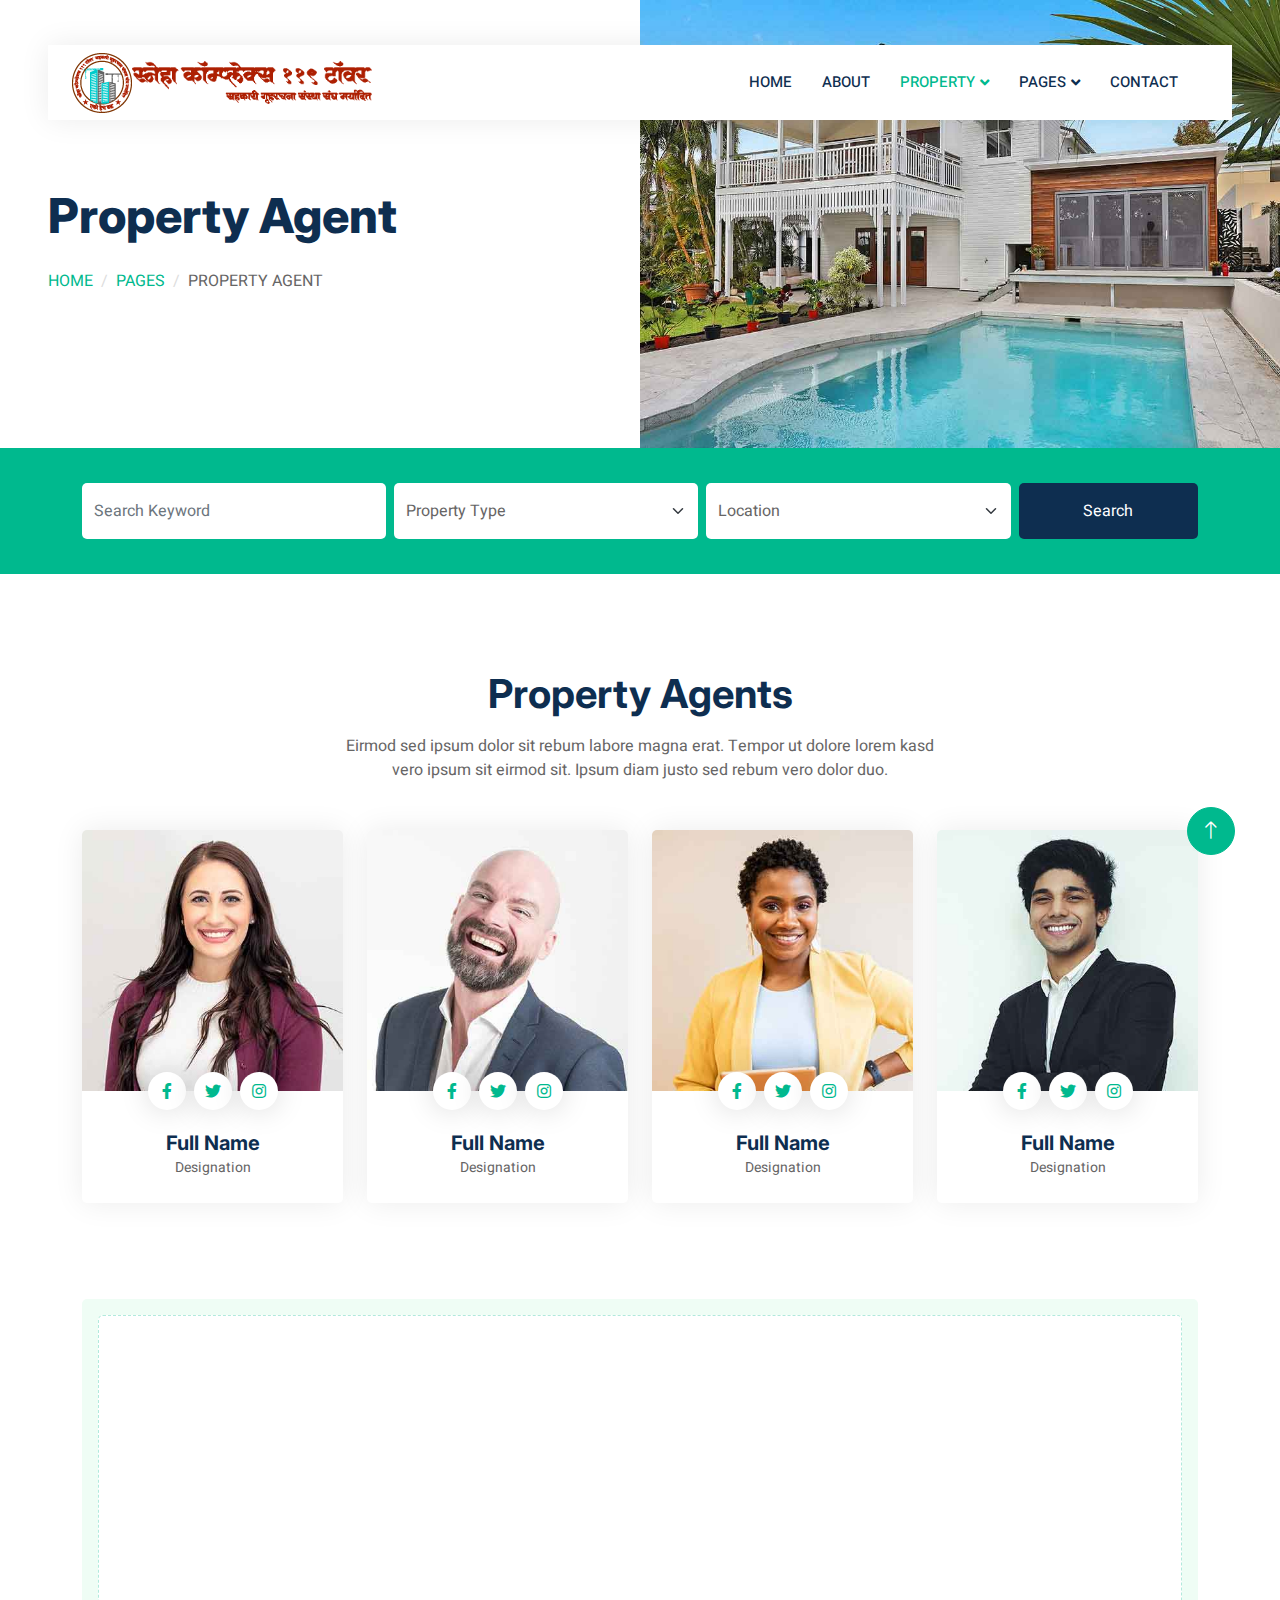
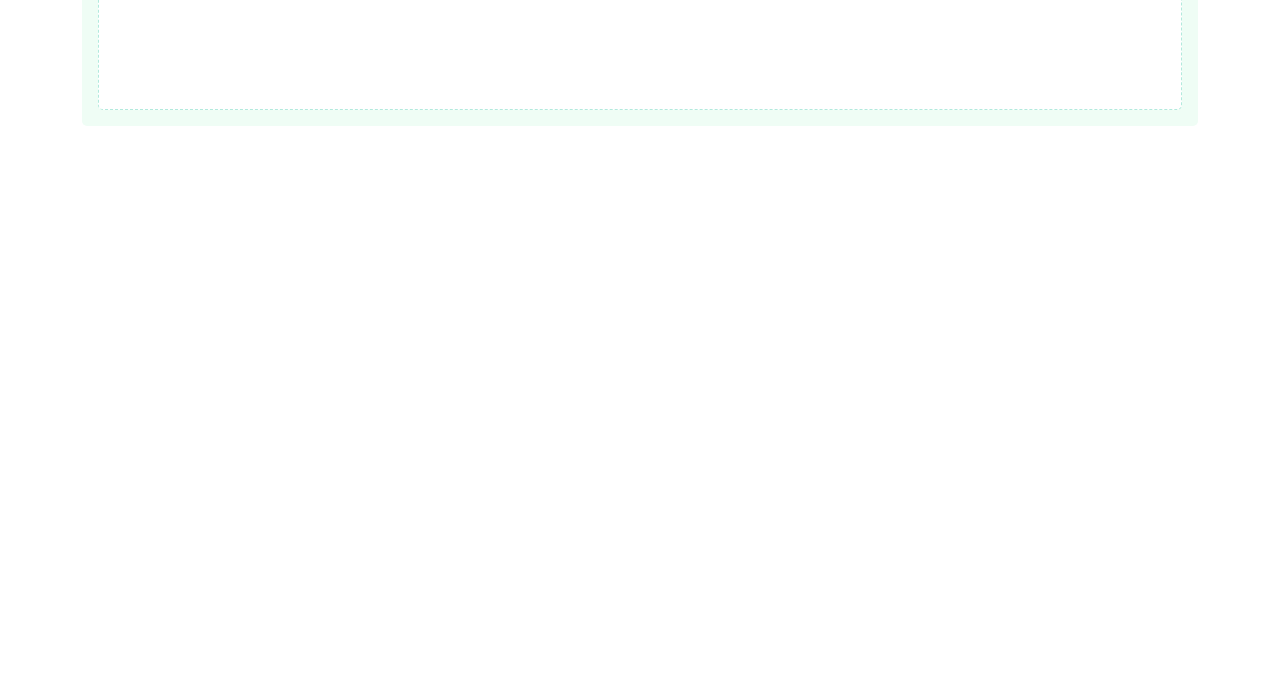
<file: property-agent.html>
<!DOCTYPE html>
<html lang="en">

<head>
    <meta charset="utf-8">
    <title>Makaan - Real Estate HTML Template</title>
    <meta content="width=device-width, initial-scale=1.0" name="viewport">
    <meta content="" name="keywords">
    <meta content="" name="description">

    <!-- Favicon -->
    <link href="img/favicon.ico" rel="icon">

    <!-- Google Web Fonts -->
    <link rel="preconnect" href="https://fonts.googleapis.com">
    <link rel="preconnect" href="https://fonts.gstatic.com" crossorigin>
    <link href="https://fonts.googleapis.com/css2?family=Heebo:wght@400;500;600&family=Inter:wght@700;800&display=swap" rel="stylesheet">
    
    <!-- Icon Font Stylesheet -->
    <link href="https://cdnjs.cloudflare.com/ajax/libs/font-awesome/5.10.0/css/all.min.css" rel="stylesheet">
    <link href="https://cdn.jsdelivr.net/npm/bootstrap-icons@1.4.1/font/bootstrap-icons.css" rel="stylesheet">

    <!-- Libraries Stylesheet -->
    <link href="lib/animate/animate.min.css" rel="stylesheet">
    <link href="lib/owlcarousel/assets/owl.carousel.min.css" rel="stylesheet">

    <!-- Customized Bootstrap Stylesheet -->
    <link href="css/bootstrap.min.css" rel="stylesheet">

    <!-- Template Stylesheet -->
    <link href="css/style.css" rel="stylesheet">
</head>

<body>
    <div class="container-xxl bg-white p-0">
        <!-- Spinner Start -->
        <div id="spinner" class="show bg-white position-fixed translate-middle w-100 vh-100 top-50 start-50 d-flex align-items-center justify-content-center">
            <div class="spinner-border text-primary" style="width: 3rem; height: 3rem;" role="status">
                <span class="sr-only">Loading...</span>
            </div>
        </div>
        <!-- Spinner End -->


        <!-- Navbar Start -->
        <div class="container-fluid nav-bar bg-transparent">
            <nav class="navbar navbar-expand-lg bg-white navbar-light py-0 px-4">
                <a href="index.html" class="navbar-brand d-flex align-items-center text-center">
                    <div class="logo-sneha">
                        <img class="img-fluid" src="img/logo-sneha.png" alt="Icon" >
                    </div>
                      <img class="img-fluid" src="img/main-sneha-logo.png" style="width: 15rem" alt="Icon" >
                </a>
                <button type="button" class="navbar-toggler" data-bs-toggle="collapse" data-bs-target="#navbarCollapse">
                    <span class="navbar-toggler-icon"></span>
                </button>
                <div class="collapse navbar-collapse" id="navbarCollapse">
                    <div class="navbar-nav ms-auto">
                        <a href="index.html" class="nav-item nav-link">Home</a>
                        <a href="about.html" class="nav-item nav-link">About</a>
                        <div class="nav-item dropdown">
                            <a href="#" class="nav-link dropdown-toggle active" data-bs-toggle="dropdown">Property</a>
                            <div class="dropdown-menu rounded-0 m-0">
                                <a href="property-list.html" class="dropdown-item">Property List</a>
                                <a href="property-type.html" class="dropdown-item">Property Type</a>
                                <a href="property-agent.html" class="dropdown-item active">Property Agent</a>
                            </div>
                        </div>
                        <div class="nav-item dropdown">
                            <a href="#" class="nav-link dropdown-toggle" data-bs-toggle="dropdown">Pages</a>
                            <div class="dropdown-menu rounded-0 m-0">
                                <a href="testimonial.html" class="dropdown-item">Testimonial</a>
                                <a href="404.html" class="dropdown-item">404 Error</a>
                            </div>
                        </div>
                        <a href="contact.html" class="nav-item nav-link">Contact</a>
                    </div>
                    
                </div>
            </nav>
        </div>
        <!-- Navbar End -->


        <!-- Header Start -->
        <div class="container-fluid header bg-white p-0">
            <div class="row g-0 align-items-center flex-column-reverse flex-md-row">
                <div class="col-md-6 p-5 mt-lg-5">
                    <h1 class="display-5 animated fadeIn mb-4">Property Agent</h1> 
                        <nav aria-label="breadcrumb animated fadeIn">
                        <ol class="breadcrumb text-uppercase">
                            <li class="breadcrumb-item"><a href="#">Home</a></li>
                            <li class="breadcrumb-item"><a href="#">Pages</a></li>
                            <li class="breadcrumb-item text-body active" aria-current="page">Property Agent</li>
                        </ol>
                    </nav>
                </div>
                <div class="col-md-6 animated fadeIn">
                    <img class="img-fluid" src="img/header.jpg" alt="">
                </div>
            </div>
        </div>
        <!-- Header End -->


        <!-- Search Start -->
        <div class="container-fluid bg-primary mb-5 wow fadeIn" data-wow-delay="0.1s" style="padding: 35px;">
            <div class="container">
                <div class="row g-2">
                    <div class="col-md-10">
                        <div class="row g-2">
                            <div class="col-md-4">
                                <input type="text" class="form-control border-0 py-3" placeholder="Search Keyword">
                            </div>
                            <div class="col-md-4">
                                <select class="form-select border-0 py-3">
                                    <option selected>Property Type</option>
                                    <option value="1">Property Type 1</option>
                                    <option value="2">Property Type 2</option>
                                    <option value="3">Property Type 3</option>
                                </select>
                            </div>
                            <div class="col-md-4">
                                <select class="form-select border-0 py-3">
                                    <option selected>Location</option>
                                    <option value="1">Location 1</option>
                                    <option value="2">Location 2</option>
                                    <option value="3">Location 3</option>
                                </select>
                            </div>
                        </div>
                    </div>
                    <div class="col-md-2">
                        <button class="btn btn-dark border-0 w-100 py-3">Search</button>
                    </div>
                </div>
            </div>
        </div>
        <!-- Search End -->


        <!-- Team Start -->
        <div class="container-xxl py-5">
            <div class="container">
                <div class="text-center mx-auto mb-5 wow fadeInUp" data-wow-delay="0.1s" style="max-width: 600px;">
                    <h1 class="mb-3">Property Agents</h1>
                    <p>Eirmod sed ipsum dolor sit rebum labore magna erat. Tempor ut dolore lorem kasd vero ipsum sit eirmod sit. Ipsum diam justo sed rebum vero dolor duo.</p>
                </div>
                <div class="row g-4">
                    <div class="col-lg-3 col-md-6 wow fadeInUp" data-wow-delay="0.1s">
                        <div class="team-item rounded overflow-hidden">
                            <div class="position-relative">
                                <img class="img-fluid" src="img/team-1.jpg" alt="">
                                <div class="position-absolute start-50 top-100 translate-middle d-flex align-items-center">
                                    <a class="btn btn-square mx-1" href=""><i class="fab fa-facebook-f"></i></a>
                                    <a class="btn btn-square mx-1" href=""><i class="fab fa-twitter"></i></a>
                                    <a class="btn btn-square mx-1" href=""><i class="fab fa-instagram"></i></a>
                                </div>
                            </div>
                            <div class="text-center p-4 mt-3">
                                <h5 class="fw-bold mb-0">Full Name</h5>
                                <small>Designation</small>
                            </div>
                        </div>
                    </div>
                    <div class="col-lg-3 col-md-6 wow fadeInUp" data-wow-delay="0.3s">
                        <div class="team-item rounded overflow-hidden">
                            <div class="position-relative">
                                <img class="img-fluid" src="img/team-2.jpg" alt="">
                                <div class="position-absolute start-50 top-100 translate-middle d-flex align-items-center">
                                    <a class="btn btn-square mx-1" href=""><i class="fab fa-facebook-f"></i></a>
                                    <a class="btn btn-square mx-1" href=""><i class="fab fa-twitter"></i></a>
                                    <a class="btn btn-square mx-1" href=""><i class="fab fa-instagram"></i></a>
                                </div>
                            </div>
                            <div class="text-center p-4 mt-3">
                                <h5 class="fw-bold mb-0">Full Name</h5>
                                <small>Designation</small>
                            </div>
                        </div>
                    </div>
                    <div class="col-lg-3 col-md-6 wow fadeInUp" data-wow-delay="0.5s">
                        <div class="team-item rounded overflow-hidden">
                            <div class="position-relative">
                                <img class="img-fluid" src="img/team-3.jpg" alt="">
                                <div class="position-absolute start-50 top-100 translate-middle d-flex align-items-center">
                                    <a class="btn btn-square mx-1" href=""><i class="fab fa-facebook-f"></i></a>
                                    <a class="btn btn-square mx-1" href=""><i class="fab fa-twitter"></i></a>
                                    <a class="btn btn-square mx-1" href=""><i class="fab fa-instagram"></i></a>
                                </div>
                            </div>
                            <div class="text-center p-4 mt-3">
                                <h5 class="fw-bold mb-0">Full Name</h5>
                                <small>Designation</small>
                            </div>
                        </div>
                    </div>
                    <div class="col-lg-3 col-md-6 wow fadeInUp" data-wow-delay="0.7s">
                        <div class="team-item rounded overflow-hidden">
                            <div class="position-relative">
                                <img class="img-fluid" src="img/team-4.jpg" alt="">
                                <div class="position-absolute start-50 top-100 translate-middle d-flex align-items-center">
                                    <a class="btn btn-square mx-1" href=""><i class="fab fa-facebook-f"></i></a>
                                    <a class="btn btn-square mx-1" href=""><i class="fab fa-twitter"></i></a>
                                    <a class="btn btn-square mx-1" href=""><i class="fab fa-instagram"></i></a>
                                </div>
                            </div>
                            <div class="text-center p-4 mt-3">
                                <h5 class="fw-bold mb-0">Full Name</h5>
                                <small>Designation</small>
                            </div>
                        </div>
                    </div>
                </div>
            </div>
        </div>
        <!-- Team End -->


        <!-- Call to Action Start -->
        <div class="container-xxl py-5">
            <div class="container">
                <div class="bg-light rounded p-3">
                    <div class="bg-white rounded p-4" style="border: 1px dashed rgba(0, 185, 142, .3)">
                        <div class="row g-5 align-items-center">
                            <div class="col-lg-6 wow fadeIn" data-wow-delay="0.1s">
                                <img class="img-fluid rounded w-100" src="img/call-to-action.jpg" alt="">
                            </div>
                            <div class="col-lg-6 wow fadeIn" data-wow-delay="0.5s">
                                <div class="mb-4">
                                    <h1 class="mb-3">Contact With Our Certified Agent</h1>
                                    <p>Eirmod sed ipsum dolor sit rebum magna erat. Tempor lorem kasd vero ipsum sit sit diam justo sed vero dolor duo.</p>
                                </div>
                                <a href="" class="btn btn-primary py-3 px-4 me-2"><i class="fa fa-phone-alt me-2"></i>Make A Call</a>
                                <a href="" class="btn btn-dark py-3 px-4"><i class="fa fa-calendar-alt me-2"></i>Get Appoinment</a>
                            </div>
                        </div>
                    </div>
                </div>
            </div>
        </div>
        <!-- Call to Action End -->
        

        <!-- Footer Start -->
        <div class="container-fluid bg-dark text-white-50 footer pt-5 mt-5 wow fadeIn" data-wow-delay="0.1s">
            <div class="container py-5">
                <div class="row g-5">
                    <div class="col-lg-3 col-md-6">
                        <h5 class="text-white mb-4">Get In Touch</h5>
                        <p class="mb-2"><i class="fa fa-map-marker-alt me-3"></i>Mumbai Pune Bypass Road Survey No, 119, Sneha Complex Rd, Motiram Nagar, Warje, Pune, Maharashtra 411058</p>
                        <p class="mb-2"><i class="fa fa-phone-alt me-3"></i>+91 79720 30648 / 87886 12275</p>
                        <p class="mb-2"><i class="fa fa-envelope me-3"></i>chairman@snehacomplex.in</p>
                        <div class="d-flex pt-2 d-none">
                            <a class="btn btn-outline-light btn-social" href=""><i class="fab fa-twitter"></i></a>
                            <a class="btn btn-outline-light btn-social" href=""><i class="fab fa-facebook-f"></i></a>
                            <a class="btn btn-outline-light btn-social" href=""><i class="fab fa-youtube"></i></a>
                            <a class="btn btn-outline-light btn-social" href=""><i class="fab fa-linkedin-in"></i></a>
                        </div>
                    </div>
                    <div class="col-lg-3 col-md-6">
                        <h5 class="text-white mb-4">Quick Links</h5>
                        <a class="btn btn-link text-white-50" href="">About Us</a>
                        <a class="btn btn-link text-white-50" href="">Contact Us</a>
                        <a class="btn btn-link text-white-50" href="">Our Services</a>
                        <a class="btn btn-link text-white-50" href="">Privacy Policy</a>
                        <a class="btn btn-link text-white-50" href="">Terms & Condition</a>
                    </div>
                    <div class="col-lg-3 col-md-6">
                        <h5 class="text-white mb-4">Photo Gallery</h5>
                        <div class="row g-2 pt-2">
                            <div class="col-4">
                                <img class="img-fluid rounded bg-light p-1" src="img/property-1.jpg" alt="">
                            </div>
                            <div class="col-4">
                                <img class="img-fluid rounded bg-light p-1" src="img/property-2.jpg" alt="">
                            </div>
                            <div class="col-4">
                                <img class="img-fluid rounded bg-light p-1" src="img/property-3.jpg" alt="">
                            </div>
                            <div class="col-4">
                                <img class="img-fluid rounded bg-light p-1" src="img/property-4.jpg" alt="">
                            </div>
                            <div class="col-4">
                                <img class="img-fluid rounded bg-light p-1" src="img/property-5.jpg" alt="">
                            </div>
                            <div class="col-4">
                                <img class="img-fluid rounded bg-light p-1" src="img/property-6.jpg" alt="">
                            </div>
                        </div>
                    </div>
                    <div class="col-lg-3 col-md-6">
                        <h5 class="text-white mb-4">Newsletter</h5>
                        <p>Dolor amet sit justo amet elitr clita ipsum elitr est.</p>
                        <div class="position-relative mx-auto" style="max-width: 400px;">
                            <input class="form-control bg-transparent w-100 py-3 ps-4 pe-5" type="text" placeholder="Your email">
                            <button type="button" class="btn btn-primary py-2 position-absolute top-0 end-0 mt-2 me-2">SignUp</button>
                        </div>
                    </div>
                </div>
            </div>
            <div class="container">
                <div class="copyright">
                    <div class="row">
                        <div class="col-md-6 text-center text-md-start mb-3 mb-md-0">
                            &copy; <a class="border-bottom" href="#">Your Site Name</a>, All Right Reserved. 
							
							<!--/*** This template is free as long as you keep the footer author’s credit link/attribution link/backlink. If you'd like to use the template without the footer author’s credit link/attribution link/backlink, you can purchase the Credit Removal License from "https://htmlcodex.com/credit-removal". Thank you for your support. ***/-->
							Designed By <a class="border-bottom" href="https://htmlcodex.com">HTML Codex</a>
                        </div>
                        <div class="col-md-6 text-center text-md-end">
                            <div class="footer-menu">
                                <a href="">Home</a>
                                <a href="">Cookies</a>
                                <a href="">Help</a>
                                <a href="">FQAs</a>
                            </div>
                        </div>
                    </div>
                </div>
            </div>
        </div>
        <!-- Footer End -->


        <!-- Back to Top -->
        <a href="#" class="btn btn-lg btn-primary btn-lg-square back-to-top"><i class="bi bi-arrow-up"></i></a>
    </div>

    <!-- JavaScript Libraries -->
    <script src="https://code.jquery.com/jquery-3.4.1.min.js"></script>
    <script src="https://cdn.jsdelivr.net/npm/bootstrap@5.0.0/dist/js/bootstrap.bundle.min.js"></script>
    <script src="lib/wow/wow.min.js"></script>
    <script src="lib/easing/easing.min.js"></script>
    <script src="lib/waypoints/waypoints.min.js"></script>
    <script src="lib/owlcarousel/owl.carousel.min.js"></script>

    <!-- Template Javascript -->
    <script src="js/main.js"></script>
</body>

</html>
</file>
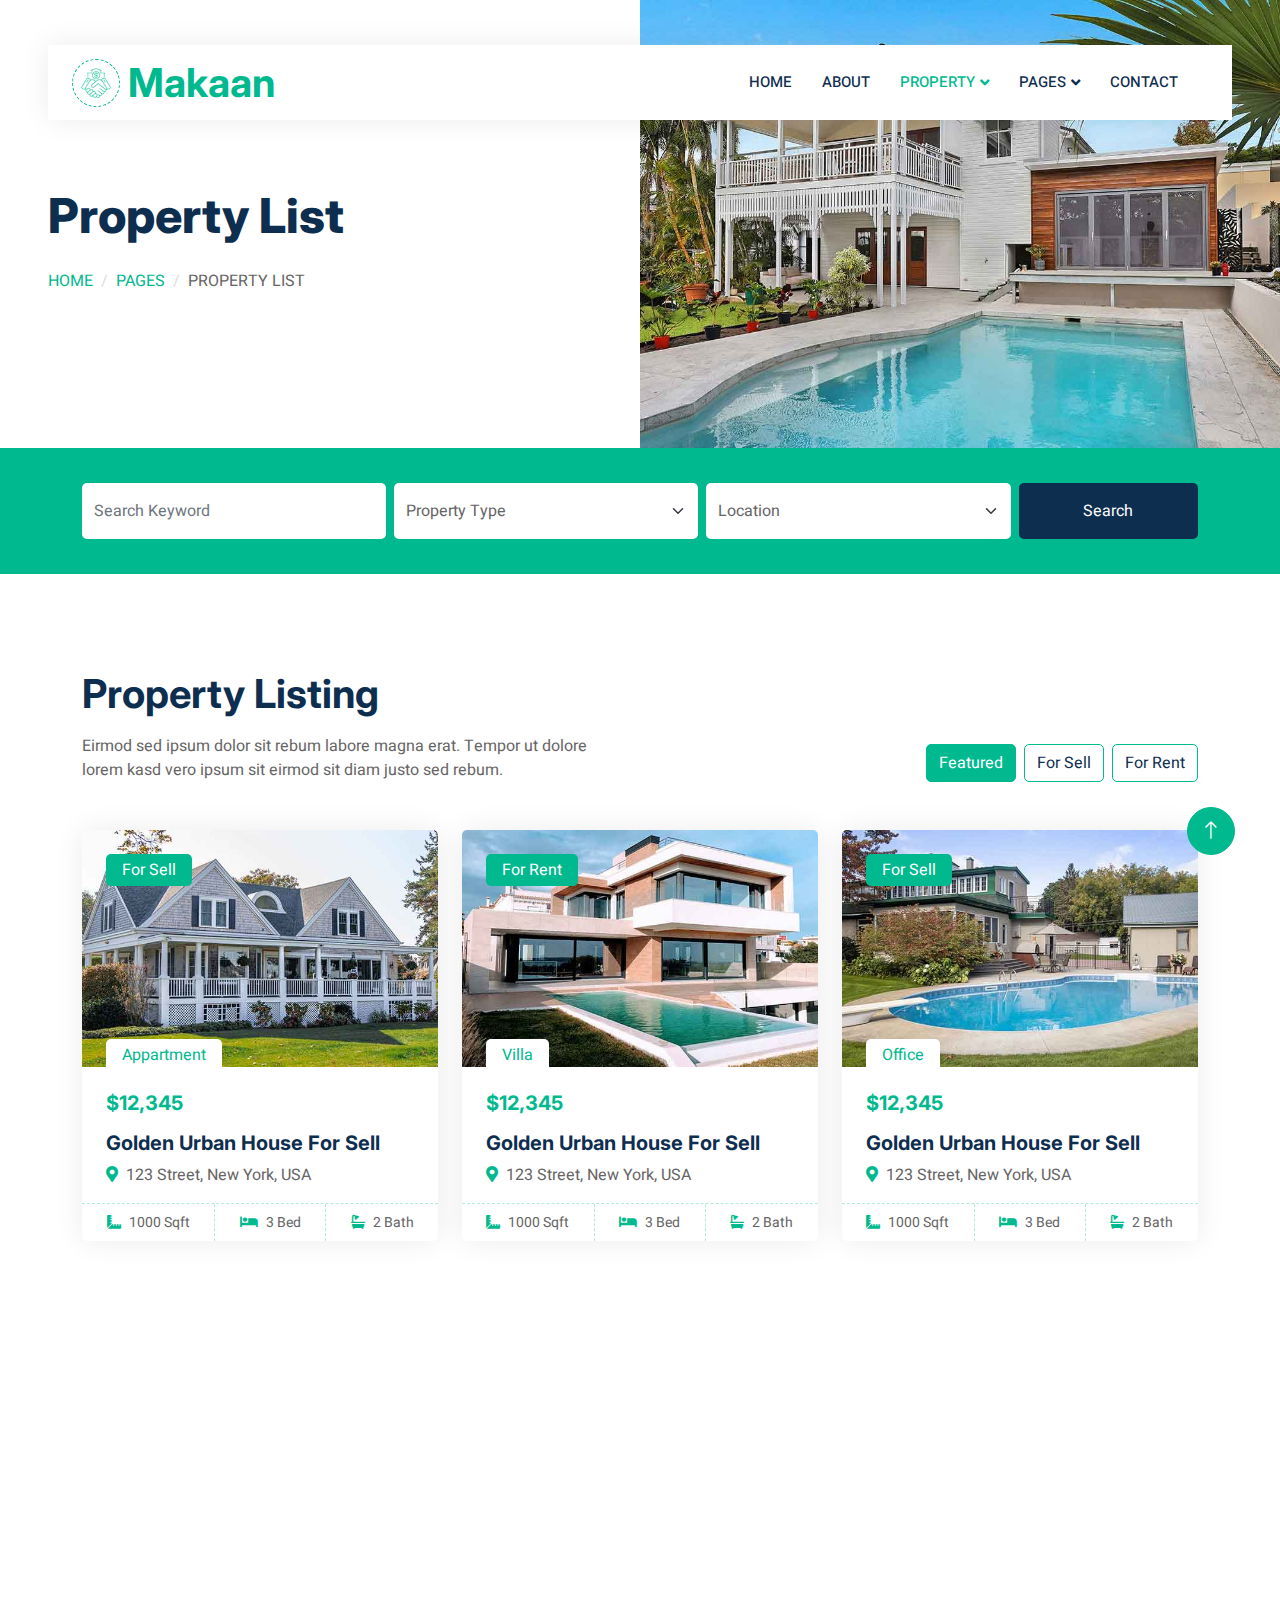
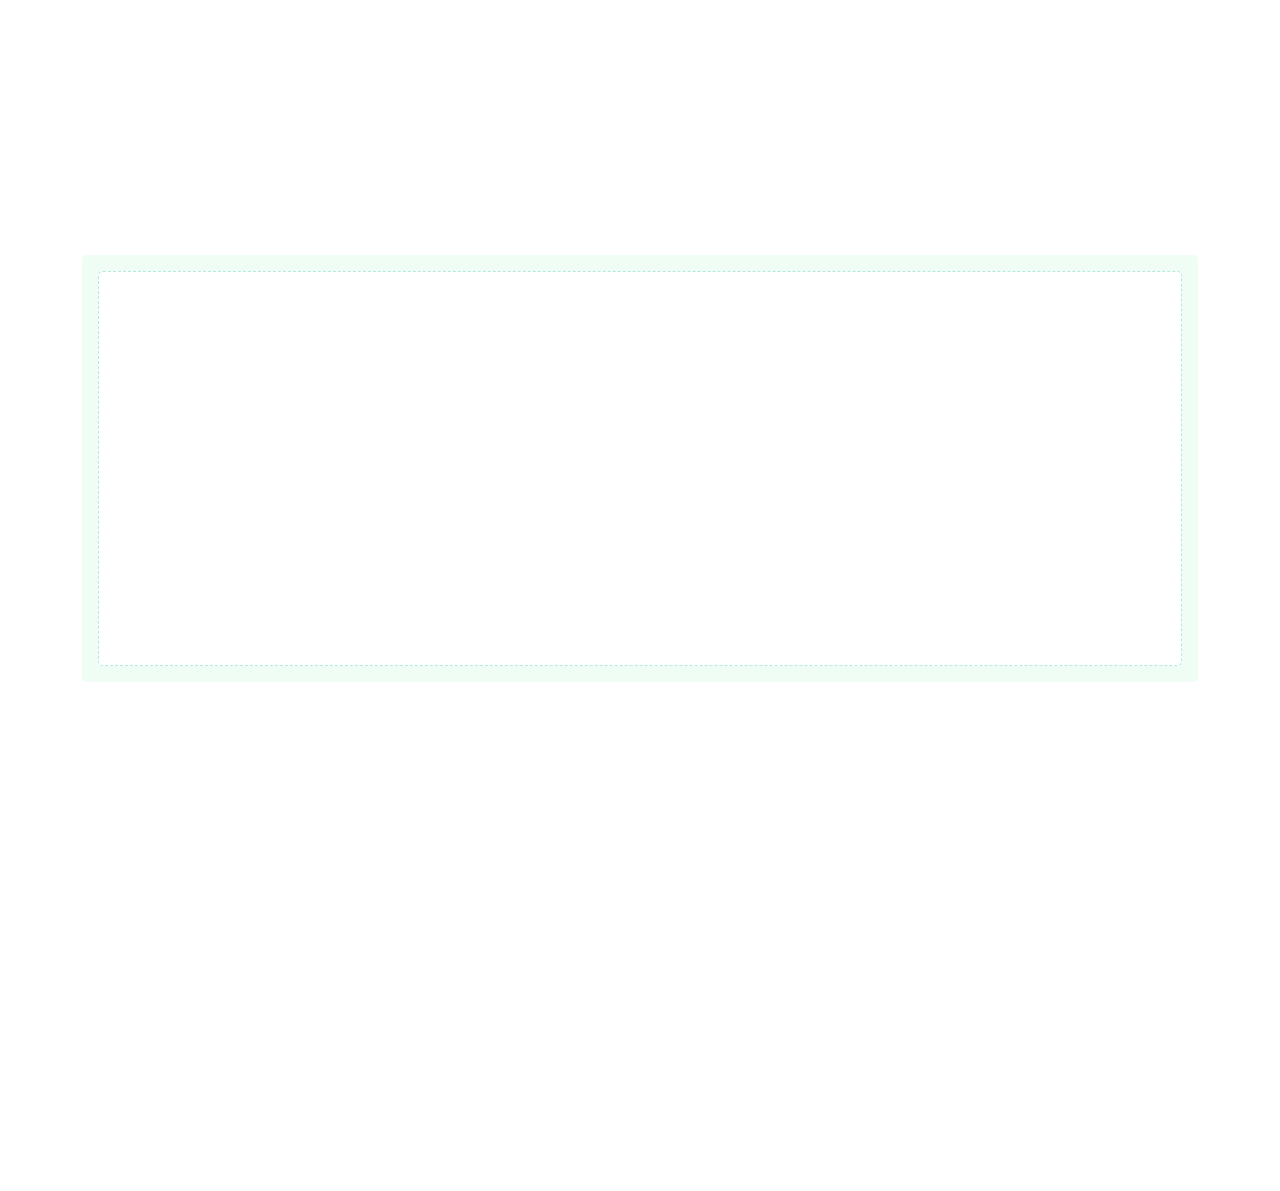
<file: property-list.html>
<!DOCTYPE html>
<html lang="en">

<head>
    <meta charset="utf-8">
    <title>Makaan - Real Estate HTML Template</title>
    <meta content="width=device-width, initial-scale=1.0" name="viewport">
    <meta content="" name="keywords">
    <meta content="" name="description">

    <!-- Favicon -->
    <link href="img/favicon.ico" rel="icon">

    <!-- Google Web Fonts -->
    <link rel="preconnect" href="https://fonts.googleapis.com">
    <link rel="preconnect" href="https://fonts.gstatic.com" crossorigin>
    <link href="https://fonts.googleapis.com/css2?family=Heebo:wght@400;500;600&family=Inter:wght@700;800&display=swap" rel="stylesheet">
    
    <!-- Icon Font Stylesheet -->
    <link href="https://cdnjs.cloudflare.com/ajax/libs/font-awesome/5.10.0/css/all.min.css" rel="stylesheet">
    <link href="https://cdn.jsdelivr.net/npm/bootstrap-icons@1.4.1/font/bootstrap-icons.css" rel="stylesheet">

    <!-- Libraries Stylesheet -->
    <link href="lib/animate/animate.min.css" rel="stylesheet">
    <link href="lib/owlcarousel/assets/owl.carousel.min.css" rel="stylesheet">

    <!-- Customized Bootstrap Stylesheet -->
    <link href="css/bootstrap.min.css" rel="stylesheet">

    <!-- Template Stylesheet -->
    <link href="css/style.css" rel="stylesheet">
</head>

<body>
    <div class="container-xxl bg-white p-0">
        <!-- Spinner Start -->
        <div id="spinner" class="show bg-white position-fixed translate-middle w-100 vh-100 top-50 start-50 d-flex align-items-center justify-content-center">
            <div class="spinner-border text-primary" style="width: 3rem; height: 3rem;" role="status">
                <span class="sr-only">Loading...</span>
            </div>
        </div>
        <!-- Spinner End -->


        <!-- Navbar Start -->
        <div class="container-fluid nav-bar bg-transparent">
            <nav class="navbar navbar-expand-lg bg-white navbar-light py-0 px-4">
                <a href="index.html" class="navbar-brand d-flex align-items-center text-center">
                    <div class="icon p-2 me-2">
                        <img class="img-fluid" src="img/icon-deal.png" alt="Icon" style="width: 30px; height: 30px;">
                    </div>
                    <h1 class="m-0 text-primary">Makaan</h1>
                </a>
                <button type="button" class="navbar-toggler" data-bs-toggle="collapse" data-bs-target="#navbarCollapse">
                    <span class="navbar-toggler-icon"></span>
                </button>
                <div class="collapse navbar-collapse" id="navbarCollapse">
                    <div class="navbar-nav ms-auto">
                        <a href="index.html" class="nav-item nav-link">Home</a>
                        <a href="about.html" class="nav-item nav-link">About</a>
                        <div class="nav-item dropdown">
                            <a href="#" class="nav-link dropdown-toggle active" data-bs-toggle="dropdown">Property</a>
                            <div class="dropdown-menu rounded-0 m-0">
                                <a href="property-list.html" class="dropdown-item active">Property List</a>
                                <a href="property-type.html" class="dropdown-item">Property Type</a>
                                <a href="property-agent.html" class="dropdown-item">Property Agent</a>
                            </div>
                        </div>
                        <div class="nav-item dropdown">
                            <a href="#" class="nav-link dropdown-toggle" data-bs-toggle="dropdown">Pages</a>
                            <div class="dropdown-menu rounded-0 m-0">
                                <a href="testimonial.html" class="dropdown-item">Testimonial</a>
                                <a href="404.html" class="dropdown-item">404 Error</a>
                            </div>
                        </div>
                        <a href="contact.html" class="nav-item nav-link">Contact</a>
                    </div>
                    
                </div>
            </nav>
        </div>
        <!-- Navbar End -->


        <!-- Header Start -->
        <div class="container-fluid header bg-white p-0">
            <div class="row g-0 align-items-center flex-column-reverse flex-md-row">
                <div class="col-md-6 p-5 mt-lg-5">
                    <h1 class="display-5 animated fadeIn mb-4">Property List</h1> 
                        <nav aria-label="breadcrumb animated fadeIn">
                        <ol class="breadcrumb text-uppercase">
                            <li class="breadcrumb-item"><a href="#">Home</a></li>
                            <li class="breadcrumb-item"><a href="#">Pages</a></li>
                            <li class="breadcrumb-item text-body active" aria-current="page">Property List</li>
                        </ol>
                    </nav>
                </div>
                <div class="col-md-6 animated fadeIn">
                    <img class="img-fluid" src="img/header.jpg" alt="">
                </div>
            </div>
        </div>
        <!-- Header End -->


        <!-- Search Start -->
        <div class="container-fluid bg-primary mb-5 wow fadeIn" data-wow-delay="0.1s" style="padding: 35px;">
            <div class="container">
                <div class="row g-2">
                    <div class="col-md-10">
                        <div class="row g-2">
                            <div class="col-md-4">
                                <input type="text" class="form-control border-0 py-3" placeholder="Search Keyword">
                            </div>
                            <div class="col-md-4">
                                <select class="form-select border-0 py-3">
                                    <option selected>Property Type</option>
                                    <option value="1">Property Type 1</option>
                                    <option value="2">Property Type 2</option>
                                    <option value="3">Property Type 3</option>
                                </select>
                            </div>
                            <div class="col-md-4">
                                <select class="form-select border-0 py-3">
                                    <option selected>Location</option>
                                    <option value="1">Location 1</option>
                                    <option value="2">Location 2</option>
                                    <option value="3">Location 3</option>
                                </select>
                            </div>
                        </div>
                    </div>
                    <div class="col-md-2">
                        <button class="btn btn-dark border-0 w-100 py-3">Search</button>
                    </div>
                </div>
            </div>
        </div>
        <!-- Search End -->


        <!-- Property List Start -->
        <div class="container-xxl py-5">
            <div class="container">
                <div class="row g-0 gx-5 align-items-end">
                    <div class="col-lg-6">
                        <div class="text-start mx-auto mb-5 wow slideInLeft" data-wow-delay="0.1s">
                            <h1 class="mb-3">Property Listing</h1>
                            <p>Eirmod sed ipsum dolor sit rebum labore magna erat. Tempor ut dolore lorem kasd vero ipsum sit eirmod sit diam justo sed rebum.</p>
                        </div>
                    </div>
                    <div class="col-lg-6 text-start text-lg-end wow slideInRight" data-wow-delay="0.1s">
                        <ul class="nav nav-pills d-inline-flex justify-content-end mb-5">
                            <li class="nav-item me-2">
                                <a class="btn btn-outline-primary active" data-bs-toggle="pill" href="#tab-1">Featured</a>
                            </li>
                            <li class="nav-item me-2">
                                <a class="btn btn-outline-primary" data-bs-toggle="pill" href="#tab-2">For Sell</a>
                            </li>
                            <li class="nav-item me-0">
                                <a class="btn btn-outline-primary" data-bs-toggle="pill" href="#tab-3">For Rent</a>
                            </li>
                        </ul>
                    </div>
                </div>
                <div class="tab-content">
                    <div id="tab-1" class="tab-pane fade show p-0 active">
                        <div class="row g-4">
                            <div class="col-lg-4 col-md-6 wow fadeInUp" data-wow-delay="0.1s">
                                <div class="property-item rounded overflow-hidden">
                                    <div class="position-relative overflow-hidden">
                                        <a href=""><img class="img-fluid" src="img/property-1.jpg" alt=""></a>
                                        <div class="bg-primary rounded text-white position-absolute start-0 top-0 m-4 py-1 px-3">For Sell</div>
                                        <div class="bg-white rounded-top text-primary position-absolute start-0 bottom-0 mx-4 pt-1 px-3">Appartment</div>
                                    </div>
                                    <div class="p-4 pb-0">
                                        <h5 class="text-primary mb-3">$12,345</h5>
                                        <a class="d-block h5 mb-2" href="">Golden Urban House For Sell</a>
                                        <p><i class="fa fa-map-marker-alt text-primary me-2"></i>123 Street, New York, USA</p>
                                    </div>
                                    <div class="d-flex border-top">
                                        <small class="flex-fill text-center border-end py-2"><i class="fa fa-ruler-combined text-primary me-2"></i>1000 Sqft</small>
                                        <small class="flex-fill text-center border-end py-2"><i class="fa fa-bed text-primary me-2"></i>3 Bed</small>
                                        <small class="flex-fill text-center py-2"><i class="fa fa-bath text-primary me-2"></i>2 Bath</small>
                                    </div>
                                </div>
                            </div>
                            <div class="col-lg-4 col-md-6 wow fadeInUp" data-wow-delay="0.3s">
                                <div class="property-item rounded overflow-hidden">
                                    <div class="position-relative overflow-hidden">
                                        <a href=""><img class="img-fluid" src="img/property-2.jpg" alt=""></a>
                                        <div class="bg-primary rounded text-white position-absolute start-0 top-0 m-4 py-1 px-3">For Rent</div>
                                        <div class="bg-white rounded-top text-primary position-absolute start-0 bottom-0 mx-4 pt-1 px-3">Villa</div>
                                    </div>
                                    <div class="p-4 pb-0">
                                        <h5 class="text-primary mb-3">$12,345</h5>
                                        <a class="d-block h5 mb-2" href="">Golden Urban House For Sell</a>
                                        <p><i class="fa fa-map-marker-alt text-primary me-2"></i>123 Street, New York, USA</p>
                                    </div>
                                    <div class="d-flex border-top">
                                        <small class="flex-fill text-center border-end py-2"><i class="fa fa-ruler-combined text-primary me-2"></i>1000 Sqft</small>
                                        <small class="flex-fill text-center border-end py-2"><i class="fa fa-bed text-primary me-2"></i>3 Bed</small>
                                        <small class="flex-fill text-center py-2"><i class="fa fa-bath text-primary me-2"></i>2 Bath</small>
                                    </div>
                                </div>
                            </div>
                            <div class="col-lg-4 col-md-6 wow fadeInUp" data-wow-delay="0.5s">
                                <div class="property-item rounded overflow-hidden">
                                    <div class="position-relative overflow-hidden">
                                        <a href=""><img class="img-fluid" src="img/property-3.jpg" alt=""></a>
                                        <div class="bg-primary rounded text-white position-absolute start-0 top-0 m-4 py-1 px-3">For Sell</div>
                                        <div class="bg-white rounded-top text-primary position-absolute start-0 bottom-0 mx-4 pt-1 px-3">Office</div>
                                    </div>
                                    <div class="p-4 pb-0">
                                        <h5 class="text-primary mb-3">$12,345</h5>
                                        <a class="d-block h5 mb-2" href="">Golden Urban House For Sell</a>
                                        <p><i class="fa fa-map-marker-alt text-primary me-2"></i>123 Street, New York, USA</p>
                                    </div>
                                    <div class="d-flex border-top">
                                        <small class="flex-fill text-center border-end py-2"><i class="fa fa-ruler-combined text-primary me-2"></i>1000 Sqft</small>
                                        <small class="flex-fill text-center border-end py-2"><i class="fa fa-bed text-primary me-2"></i>3 Bed</small>
                                        <small class="flex-fill text-center py-2"><i class="fa fa-bath text-primary me-2"></i>2 Bath</small>
                                    </div>
                                </div>
                            </div>
                            <div class="col-lg-4 col-md-6 wow fadeInUp" data-wow-delay="0.1s">
                                <div class="property-item rounded overflow-hidden">
                                    <div class="position-relative overflow-hidden">
                                        <a href=""><img class="img-fluid" src="img/property-4.jpg" alt=""></a>
                                        <div class="bg-primary rounded text-white position-absolute start-0 top-0 m-4 py-1 px-3">For Rent</div>
                                        <div class="bg-white rounded-top text-primary position-absolute start-0 bottom-0 mx-4 pt-1 px-3">Building</div>
                                    </div>
                                    <div class="p-4 pb-0">
                                        <h5 class="text-primary mb-3">$12,345</h5>
                                        <a class="d-block h5 mb-2" href="">Golden Urban House For Sell</a>
                                        <p><i class="fa fa-map-marker-alt text-primary me-2"></i>123 Street, New York, USA</p>
                                    </div>
                                    <div class="d-flex border-top">
                                        <small class="flex-fill text-center border-end py-2"><i class="fa fa-ruler-combined text-primary me-2"></i>1000 Sqft</small>
                                        <small class="flex-fill text-center border-end py-2"><i class="fa fa-bed text-primary me-2"></i>3 Bed</small>
                                        <small class="flex-fill text-center py-2"><i class="fa fa-bath text-primary me-2"></i>2 Bath</small>
                                    </div>
                                </div>
                            </div>
                            <div class="col-lg-4 col-md-6 wow fadeInUp" data-wow-delay="0.3s">
                                <div class="property-item rounded overflow-hidden">
                                    <div class="position-relative overflow-hidden">
                                        <a href=""><img class="img-fluid" src="img/property-5.jpg" alt=""></a>
                                        <div class="bg-primary rounded text-white position-absolute start-0 top-0 m-4 py-1 px-3">For Sell</div>
                                        <div class="bg-white rounded-top text-primary position-absolute start-0 bottom-0 mx-4 pt-1 px-3">Home</div>
                                    </div>
                                    <div class="p-4 pb-0">
                                        <h5 class="text-primary mb-3">$12,345</h5>
                                        <a class="d-block h5 mb-2" href="">Golden Urban House For Sell</a>
                                        <p><i class="fa fa-map-marker-alt text-primary me-2"></i>123 Street, New York, USA</p>
                                    </div>
                                    <div class="d-flex border-top">
                                        <small class="flex-fill text-center border-end py-2"><i class="fa fa-ruler-combined text-primary me-2"></i>1000 Sqft</small>
                                        <small class="flex-fill text-center border-end py-2"><i class="fa fa-bed text-primary me-2"></i>3 Bed</small>
                                        <small class="flex-fill text-center py-2"><i class="fa fa-bath text-primary me-2"></i>2 Bath</small>
                                    </div>
                                </div>
                            </div>
                            <div class="col-lg-4 col-md-6 wow fadeInUp" data-wow-delay="0.5s">
                                <div class="property-item rounded overflow-hidden">
                                    <div class="position-relative overflow-hidden">
                                        <a href=""><img class="img-fluid" src="img/property-6.jpg" alt=""></a>
                                        <div class="bg-primary rounded text-white position-absolute start-0 top-0 m-4 py-1 px-3">For Rent</div>
                                        <div class="bg-white rounded-top text-primary position-absolute start-0 bottom-0 mx-4 pt-1 px-3">Shop</div>
                                    </div>
                                    <div class="p-4 pb-0">
                                        <h5 class="text-primary mb-3">$12,345</h5>
                                        <a class="d-block h5 mb-2" href="">Golden Urban House For Sell</a>
                                        <p><i class="fa fa-map-marker-alt text-primary me-2"></i>123 Street, New York, USA</p>
                                    </div>
                                    <div class="d-flex border-top">
                                        <small class="flex-fill text-center border-end py-2"><i class="fa fa-ruler-combined text-primary me-2"></i>1000 Sqft</small>
                                        <small class="flex-fill text-center border-end py-2"><i class="fa fa-bed text-primary me-2"></i>3 Bed</small>
                                        <small class="flex-fill text-center py-2"><i class="fa fa-bath text-primary me-2"></i>2 Bath</small>
                                    </div>
                                </div>
                            </div>
                            <div class="col-12 text-center wow fadeInUp" data-wow-delay="0.1s">
                                <a class="btn btn-primary py-3 px-5" href="">Browse More Property</a>
                            </div>
                        </div>
                    </div>
                    <div id="tab-2" class="tab-pane fade show p-0">
                        <div class="row g-4">
                            <div class="col-lg-4 col-md-6">
                                <div class="property-item rounded overflow-hidden">
                                    <div class="position-relative overflow-hidden">
                                        <a href=""><img class="img-fluid" src="img/property-1.jpg" alt=""></a>
                                        <div class="bg-primary rounded text-white position-absolute start-0 top-0 m-4 py-1 px-3">For Sell</div>
                                        <div class="bg-white rounded-top text-primary position-absolute start-0 bottom-0 mx-4 pt-1 px-3">Appartment</div>
                                    </div>
                                    <div class="p-4 pb-0">
                                        <h5 class="text-primary mb-3">$12,345</h5>
                                        <a class="d-block h5 mb-2" href="">Golden Urban House For Sell</a>
                                        <p><i class="fa fa-map-marker-alt text-primary me-2"></i>123 Street, New York, USA</p>
                                    </div>
                                    <div class="d-flex border-top">
                                        <small class="flex-fill text-center border-end py-2"><i class="fa fa-ruler-combined text-primary me-2"></i>1000 Sqft</small>
                                        <small class="flex-fill text-center border-end py-2"><i class="fa fa-bed text-primary me-2"></i>3 Bed</small>
                                        <small class="flex-fill text-center py-2"><i class="fa fa-bath text-primary me-2"></i>2 Bath</small>
                                    </div>
                                </div>
                            </div>
                            <div class="col-lg-4 col-md-6">
                                <div class="property-item rounded overflow-hidden">
                                    <div class="position-relative overflow-hidden">
                                        <a href=""><img class="img-fluid" src="img/property-2.jpg" alt=""></a>
                                        <div class="bg-primary rounded text-white position-absolute start-0 top-0 m-4 py-1 px-3">For Rent</div>
                                        <div class="bg-white rounded-top text-primary position-absolute start-0 bottom-0 mx-4 pt-1 px-3">Villa</div>
                                    </div>
                                    <div class="p-4 pb-0">
                                        <h5 class="text-primary mb-3">$12,345</h5>
                                        <a class="d-block h5 mb-2" href="">Golden Urban House For Sell</a>
                                        <p><i class="fa fa-map-marker-alt text-primary me-2"></i>123 Street, New York, USA</p>
                                    </div>
                                    <div class="d-flex border-top">
                                        <small class="flex-fill text-center border-end py-2"><i class="fa fa-ruler-combined text-primary me-2"></i>1000 Sqft</small>
                                        <small class="flex-fill text-center border-end py-2"><i class="fa fa-bed text-primary me-2"></i>3 Bed</small>
                                        <small class="flex-fill text-center py-2"><i class="fa fa-bath text-primary me-2"></i>2 Bath</small>
                                    </div>
                                </div>
                            </div>
                            <div class="col-lg-4 col-md-6">
                                <div class="property-item rounded overflow-hidden">
                                    <div class="position-relative overflow-hidden">
                                        <a href=""><img class="img-fluid" src="img/property-3.jpg" alt=""></a>
                                        <div class="bg-primary rounded text-white position-absolute start-0 top-0 m-4 py-1 px-3">For Sell</div>
                                        <div class="bg-white rounded-top text-primary position-absolute start-0 bottom-0 mx-4 pt-1 px-3">Office</div>
                                    </div>
                                    <div class="p-4 pb-0">
                                        <h5 class="text-primary mb-3">$12,345</h5>
                                        <a class="d-block h5 mb-2" href="">Golden Urban House For Sell</a>
                                        <p><i class="fa fa-map-marker-alt text-primary me-2"></i>123 Street, New York, USA</p>
                                    </div>
                                    <div class="d-flex border-top">
                                        <small class="flex-fill text-center border-end py-2"><i class="fa fa-ruler-combined text-primary me-2"></i>1000 Sqft</small>
                                        <small class="flex-fill text-center border-end py-2"><i class="fa fa-bed text-primary me-2"></i>3 Bed</small>
                                        <small class="flex-fill text-center py-2"><i class="fa fa-bath text-primary me-2"></i>2 Bath</small>
                                    </div>
                                </div>
                            </div>
                            <div class="col-lg-4 col-md-6">
                                <div class="property-item rounded overflow-hidden">
                                    <div class="position-relative overflow-hidden">
                                        <a href=""><img class="img-fluid" src="img/property-4.jpg" alt=""></a>
                                        <div class="bg-primary rounded text-white position-absolute start-0 top-0 m-4 py-1 px-3">For Rent</div>
                                        <div class="bg-white rounded-top text-primary position-absolute start-0 bottom-0 mx-4 pt-1 px-3">Building</div>
                                    </div>
                                    <div class="p-4 pb-0">
                                        <h5 class="text-primary mb-3">$12,345</h5>
                                        <a class="d-block h5 mb-2" href="">Golden Urban House For Sell</a>
                                        <p><i class="fa fa-map-marker-alt text-primary me-2"></i>123 Street, New York, USA</p>
                                    </div>
                                    <div class="d-flex border-top">
                                        <small class="flex-fill text-center border-end py-2"><i class="fa fa-ruler-combined text-primary me-2"></i>1000 Sqft</small>
                                        <small class="flex-fill text-center border-end py-2"><i class="fa fa-bed text-primary me-2"></i>3 Bed</small>
                                        <small class="flex-fill text-center py-2"><i class="fa fa-bath text-primary me-2"></i>2 Bath</small>
                                    </div>
                                </div>
                            </div>
                            <div class="col-lg-4 col-md-6">
                                <div class="property-item rounded overflow-hidden">
                                    <div class="position-relative overflow-hidden">
                                        <a href=""><img class="img-fluid" src="img/property-5.jpg" alt=""></a>
                                        <div class="bg-primary rounded text-white position-absolute start-0 top-0 m-4 py-1 px-3">For Sell</div>
                                        <div class="bg-white rounded-top text-primary position-absolute start-0 bottom-0 mx-4 pt-1 px-3">Home</div>
                                    </div>
                                    <div class="p-4 pb-0">
                                        <h5 class="text-primary mb-3">$12,345</h5>
                                        <a class="d-block h5 mb-2" href="">Golden Urban House For Sell</a>
                                        <p><i class="fa fa-map-marker-alt text-primary me-2"></i>123 Street, New York, USA</p>
                                    </div>
                                    <div class="d-flex border-top">
                                        <small class="flex-fill text-center border-end py-2"><i class="fa fa-ruler-combined text-primary me-2"></i>1000 Sqft</small>
                                        <small class="flex-fill text-center border-end py-2"><i class="fa fa-bed text-primary me-2"></i>3 Bed</small>
                                        <small class="flex-fill text-center py-2"><i class="fa fa-bath text-primary me-2"></i>2 Bath</small>
                                    </div>
                                </div>
                            </div>
                            <div class="col-lg-4 col-md-6">
                                <div class="property-item rounded overflow-hidden">
                                    <div class="position-relative overflow-hidden">
                                        <a href=""><img class="img-fluid" src="img/property-6.jpg" alt=""></a>
                                        <div class="bg-primary rounded text-white position-absolute start-0 top-0 m-4 py-1 px-3">For Rent</div>
                                        <div class="bg-white rounded-top text-primary position-absolute start-0 bottom-0 mx-4 pt-1 px-3">Shop</div>
                                    </div>
                                    <div class="p-4 pb-0">
                                        <h5 class="text-primary mb-3">$12,345</h5>
                                        <a class="d-block h5 mb-2" href="">Golden Urban House For Sell</a>
                                        <p><i class="fa fa-map-marker-alt text-primary me-2"></i>123 Street, New York, USA</p>
                                    </div>
                                    <div class="d-flex border-top">
                                        <small class="flex-fill text-center border-end py-2"><i class="fa fa-ruler-combined text-primary me-2"></i>1000 Sqft</small>
                                        <small class="flex-fill text-center border-end py-2"><i class="fa fa-bed text-primary me-2"></i>3 Bed</small>
                                        <small class="flex-fill text-center py-2"><i class="fa fa-bath text-primary me-2"></i>2 Bath</small>
                                    </div>
                                </div>
                            </div>
                            <div class="col-12 text-center">
                                <a class="btn btn-primary py-3 px-5" href="">Browse More Property</a>
                            </div>
                        </div>
                    </div>
                    <div id="tab-3" class="tab-pane fade show p-0">
                        <div class="row g-4">
                            <div class="col-lg-4 col-md-6">
                                <div class="property-item rounded overflow-hidden">
                                    <div class="position-relative overflow-hidden">
                                        <a href=""><img class="img-fluid" src="img/property-1.jpg" alt=""></a>
                                        <div class="bg-primary rounded text-white position-absolute start-0 top-0 m-4 py-1 px-3">For Sell</div>
                                        <div class="bg-white rounded-top text-primary position-absolute start-0 bottom-0 mx-4 pt-1 px-3">Appartment</div>
                                    </div>
                                    <div class="p-4 pb-0">
                                        <h5 class="text-primary mb-3">$12,345</h5>
                                        <a class="d-block h5 mb-2" href="">Golden Urban House For Sell</a>
                                        <p><i class="fa fa-map-marker-alt text-primary me-2"></i>123 Street, New York, USA</p>
                                    </div>
                                    <div class="d-flex border-top">
                                        <small class="flex-fill text-center border-end py-2"><i class="fa fa-ruler-combined text-primary me-2"></i>1000 Sqft</small>
                                        <small class="flex-fill text-center border-end py-2"><i class="fa fa-bed text-primary me-2"></i>3 Bed</small>
                                        <small class="flex-fill text-center py-2"><i class="fa fa-bath text-primary me-2"></i>2 Bath</small>
                                    </div>
                                </div>
                            </div>
                            <div class="col-lg-4 col-md-6">
                                <div class="property-item rounded overflow-hidden">
                                    <div class="position-relative overflow-hidden">
                                        <a href=""><img class="img-fluid" src="img/property-2.jpg" alt=""></a>
                                        <div class="bg-primary rounded text-white position-absolute start-0 top-0 m-4 py-1 px-3">For Rent</div>
                                        <div class="bg-white rounded-top text-primary position-absolute start-0 bottom-0 mx-4 pt-1 px-3">Villa</div>
                                    </div>
                                    <div class="p-4 pb-0">
                                        <h5 class="text-primary mb-3">$12,345</h5>
                                        <a class="d-block h5 mb-2" href="">Golden Urban House For Sell</a>
                                        <p><i class="fa fa-map-marker-alt text-primary me-2"></i>123 Street, New York, USA</p>
                                    </div>
                                    <div class="d-flex border-top">
                                        <small class="flex-fill text-center border-end py-2"><i class="fa fa-ruler-combined text-primary me-2"></i>1000 Sqft</small>
                                        <small class="flex-fill text-center border-end py-2"><i class="fa fa-bed text-primary me-2"></i>3 Bed</small>
                                        <small class="flex-fill text-center py-2"><i class="fa fa-bath text-primary me-2"></i>2 Bath</small>
                                    </div>
                                </div>
                            </div>
                            <div class="col-lg-4 col-md-6">
                                <div class="property-item rounded overflow-hidden">
                                    <div class="position-relative overflow-hidden">
                                        <a href=""><img class="img-fluid" src="img/property-3.jpg" alt=""></a>
                                        <div class="bg-primary rounded text-white position-absolute start-0 top-0 m-4 py-1 px-3">For Sell</div>
                                        <div class="bg-white rounded-top text-primary position-absolute start-0 bottom-0 mx-4 pt-1 px-3">Office</div>
                                    </div>
                                    <div class="p-4 pb-0">
                                        <h5 class="text-primary mb-3">$12,345</h5>
                                        <a class="d-block h5 mb-2" href="">Golden Urban House For Sell</a>
                                        <p><i class="fa fa-map-marker-alt text-primary me-2"></i>123 Street, New York, USA</p>
                                    </div>
                                    <div class="d-flex border-top">
                                        <small class="flex-fill text-center border-end py-2"><i class="fa fa-ruler-combined text-primary me-2"></i>1000 Sqft</small>
                                        <small class="flex-fill text-center border-end py-2"><i class="fa fa-bed text-primary me-2"></i>3 Bed</small>
                                        <small class="flex-fill text-center py-2"><i class="fa fa-bath text-primary me-2"></i>2 Bath</small>
                                    </div>
                                </div>
                            </div>
                            <div class="col-lg-4 col-md-6">
                                <div class="property-item rounded overflow-hidden">
                                    <div class="position-relative overflow-hidden">
                                        <a href=""><img class="img-fluid" src="img/property-4.jpg" alt=""></a>
                                        <div class="bg-primary rounded text-white position-absolute start-0 top-0 m-4 py-1 px-3">For Rent</div>
                                        <div class="bg-white rounded-top text-primary position-absolute start-0 bottom-0 mx-4 pt-1 px-3">Building</div>
                                    </div>
                                    <div class="p-4 pb-0">
                                        <h5 class="text-primary mb-3">$12,345</h5>
                                        <a class="d-block h5 mb-2" href="">Golden Urban House For Sell</a>
                                        <p><i class="fa fa-map-marker-alt text-primary me-2"></i>123 Street, New York, USA</p>
                                    </div>
                                    <div class="d-flex border-top">
                                        <small class="flex-fill text-center border-end py-2"><i class="fa fa-ruler-combined text-primary me-2"></i>1000 Sqft</small>
                                        <small class="flex-fill text-center border-end py-2"><i class="fa fa-bed text-primary me-2"></i>3 Bed</small>
                                        <small class="flex-fill text-center py-2"><i class="fa fa-bath text-primary me-2"></i>2 Bath</small>
                                    </div>
                                </div>
                            </div>
                            <div class="col-lg-4 col-md-6">
                                <div class="property-item rounded overflow-hidden">
                                    <div class="position-relative overflow-hidden">
                                        <a href=""><img class="img-fluid" src="img/property-5.jpg" alt=""></a>
                                        <div class="bg-primary rounded text-white position-absolute start-0 top-0 m-4 py-1 px-3">For Sell</div>
                                        <div class="bg-white rounded-top text-primary position-absolute start-0 bottom-0 mx-4 pt-1 px-3">Home</div>
                                    </div>
                                    <div class="p-4 pb-0">
                                        <h5 class="text-primary mb-3">$12,345</h5>
                                        <a class="d-block h5 mb-2" href="">Golden Urban House For Sell</a>
                                        <p><i class="fa fa-map-marker-alt text-primary me-2"></i>123 Street, New York, USA</p>
                                    </div>
                                    <div class="d-flex border-top">
                                        <small class="flex-fill text-center border-end py-2"><i class="fa fa-ruler-combined text-primary me-2"></i>1000 Sqft</small>
                                        <small class="flex-fill text-center border-end py-2"><i class="fa fa-bed text-primary me-2"></i>3 Bed</small>
                                        <small class="flex-fill text-center py-2"><i class="fa fa-bath text-primary me-2"></i>2 Bath</small>
                                    </div>
                                </div>
                            </div>
                            <div class="col-lg-4 col-md-6">
                                <div class="property-item rounded overflow-hidden">
                                    <div class="position-relative overflow-hidden">
                                        <a href=""><img class="img-fluid" src="img/property-6.jpg" alt=""></a>
                                        <div class="bg-primary rounded text-white position-absolute start-0 top-0 m-4 py-1 px-3">For Rent</div>
                                        <div class="bg-white rounded-top text-primary position-absolute start-0 bottom-0 mx-4 pt-1 px-3">Shop</div>
                                    </div>
                                    <div class="p-4 pb-0">
                                        <h5 class="text-primary mb-3">$12,345</h5>
                                        <a class="d-block h5 mb-2" href="">Golden Urban House For Sell</a>
                                        <p><i class="fa fa-map-marker-alt text-primary me-2"></i>123 Street, New York, USA</p>
                                    </div>
                                    <div class="d-flex border-top">
                                        <small class="flex-fill text-center border-end py-2"><i class="fa fa-ruler-combined text-primary me-2"></i>1000 Sqft</small>
                                        <small class="flex-fill text-center border-end py-2"><i class="fa fa-bed text-primary me-2"></i>3 Bed</small>
                                        <small class="flex-fill text-center py-2"><i class="fa fa-bath text-primary me-2"></i>2 Bath</small>
                                    </div>
                                </div>
                            </div>
                            <div class="col-12 text-center">
                                <a class="btn btn-primary py-3 px-5" href="">Browse More Property</a>
                            </div>
                        </div>
                    </div>
                </div>
            </div>
        </div>
        <!-- Property List End -->


        <!-- Call to Action Start -->
        <div class="container-xxl py-5">
            <div class="container">
                <div class="bg-light rounded p-3">
                    <div class="bg-white rounded p-4" style="border: 1px dashed rgba(0, 185, 142, .3)">
                        <div class="row g-5 align-items-center">
                            <div class="col-lg-6 wow fadeIn" data-wow-delay="0.1s">
                                <img class="img-fluid rounded w-100" src="img/call-to-action.jpg" alt="">
                            </div>
                            <div class="col-lg-6 wow fadeIn" data-wow-delay="0.5s">
                                <div class="mb-4">
                                    <h1 class="mb-3">Contact With Our Certified Agent</h1>
                                    <p>Eirmod sed ipsum dolor sit rebum magna erat. Tempor lorem kasd vero ipsum sit sit diam justo sed vero dolor duo.</p>
                                </div>
                                <a href="" class="btn btn-primary py-3 px-4 me-2"><i class="fa fa-phone-alt me-2"></i>Make A Call</a>
                                <a href="" class="btn btn-dark py-3 px-4"><i class="fa fa-calendar-alt me-2"></i>Get Appoinment</a>
                            </div>
                        </div>
                    </div>
                </div>
            </div>
        </div>
        <!-- Call to Action End -->
        

        <!-- Footer Start -->
        <div class="container-fluid bg-dark text-white-50 footer pt-5 mt-5 wow fadeIn" data-wow-delay="0.1s">
            <div class="container py-5">
                <div class="row g-5">
                    <div class="col-lg-3 col-md-6">
                        <h5 class="text-white mb-4">Get In Touch</h5>
                        <p class="mb-2"><i class="fa fa-map-marker-alt me-3"></i>123 Street, New York, USA</p>
                        <p class="mb-2"><i class="fa fa-phone-alt me-3"></i>+012 345 67890</p>
                        <p class="mb-2"><i class="fa fa-envelope me-3"></i>info@example.com</p>
                        <div class="d-flex pt-2">
                            <a class="btn btn-outline-light btn-social" href=""><i class="fab fa-twitter"></i></a>
                            <a class="btn btn-outline-light btn-social" href=""><i class="fab fa-facebook-f"></i></a>
                            <a class="btn btn-outline-light btn-social" href=""><i class="fab fa-youtube"></i></a>
                            <a class="btn btn-outline-light btn-social" href=""><i class="fab fa-linkedin-in"></i></a>
                        </div>
                    </div>
                    <div class="col-lg-3 col-md-6">
                        <h5 class="text-white mb-4">Quick Links</h5>
                        <a class="btn btn-link text-white-50" href="">About Us</a>
                        <a class="btn btn-link text-white-50" href="">Contact Us</a>
                        <a class="btn btn-link text-white-50" href="">Our Services</a>
                        <a class="btn btn-link text-white-50" href="">Privacy Policy</a>
                        <a class="btn btn-link text-white-50" href="">Terms & Condition</a>
                    </div>
                    <div class="col-lg-3 col-md-6">
                        <h5 class="text-white mb-4">Photo Gallery</h5>
                        <div class="row g-2 pt-2">
                            <div class="col-4">
                                <img class="img-fluid rounded bg-light p-1" src="img/property-1.jpg" alt="">
                            </div>
                            <div class="col-4">
                                <img class="img-fluid rounded bg-light p-1" src="img/property-2.jpg" alt="">
                            </div>
                            <div class="col-4">
                                <img class="img-fluid rounded bg-light p-1" src="img/property-3.jpg" alt="">
                            </div>
                            <div class="col-4">
                                <img class="img-fluid rounded bg-light p-1" src="img/property-4.jpg" alt="">
                            </div>
                            <div class="col-4">
                                <img class="img-fluid rounded bg-light p-1" src="img/property-5.jpg" alt="">
                            </div>
                            <div class="col-4">
                                <img class="img-fluid rounded bg-light p-1" src="img/property-6.jpg" alt="">
                            </div>
                        </div>
                    </div>
                    <div class="col-lg-3 col-md-6">
                        <h5 class="text-white mb-4">Newsletter</h5>
                        <p>Dolor amet sit justo amet elitr clita ipsum elitr est.</p>
                        <div class="position-relative mx-auto" style="max-width: 400px;">
                            <input class="form-control bg-transparent w-100 py-3 ps-4 pe-5" type="text" placeholder="Your email">
                            <button type="button" class="btn btn-primary py-2 position-absolute top-0 end-0 mt-2 me-2">SignUp</button>
                        </div>
                    </div>
                </div>
            </div>
            <div class="container">
                <div class="copyright">
                    <div class="row">
                        <div class="col-md-6 text-center text-md-start mb-3 mb-md-0">
                            &copy; <a class="border-bottom" href="#">Your Site Name</a>, All Right Reserved. 
							
							<!--/*** This template is free as long as you keep the footer author’s credit link/attribution link/backlink. If you'd like to use the template without the footer author’s credit link/attribution link/backlink, you can purchase the Credit Removal License from "https://htmlcodex.com/credit-removal". Thank you for your support. ***/-->
							Designed By <a class="border-bottom" href="https://htmlcodex.com">HTML Codex</a>
                        </div>
                        <div class="col-md-6 text-center text-md-end">
                            <div class="footer-menu">
                                <a href="">Home</a>
                                <a href="">Cookies</a>
                                <a href="">Help</a>
                                <a href="">FQAs</a>
                            </div>
                        </div>
                    </div>
                </div>
            </div>
        </div>
        <!-- Footer End -->


        <!-- Back to Top -->
        <a href="#" class="btn btn-lg btn-primary btn-lg-square back-to-top"><i class="bi bi-arrow-up"></i></a>
    </div>

    <!-- JavaScript Libraries -->
    <script src="https://code.jquery.com/jquery-3.4.1.min.js"></script>
    <script src="https://cdn.jsdelivr.net/npm/bootstrap@5.0.0/dist/js/bootstrap.bundle.min.js"></script>
    <script src="lib/wow/wow.min.js"></script>
    <script src="lib/easing/easing.min.js"></script>
    <script src="lib/waypoints/waypoints.min.js"></script>
    <script src="lib/owlcarousel/owl.carousel.min.js"></script>

    <!-- Template Javascript -->
    <script src="js/main.js"></script>
</body>

</html>
</file>
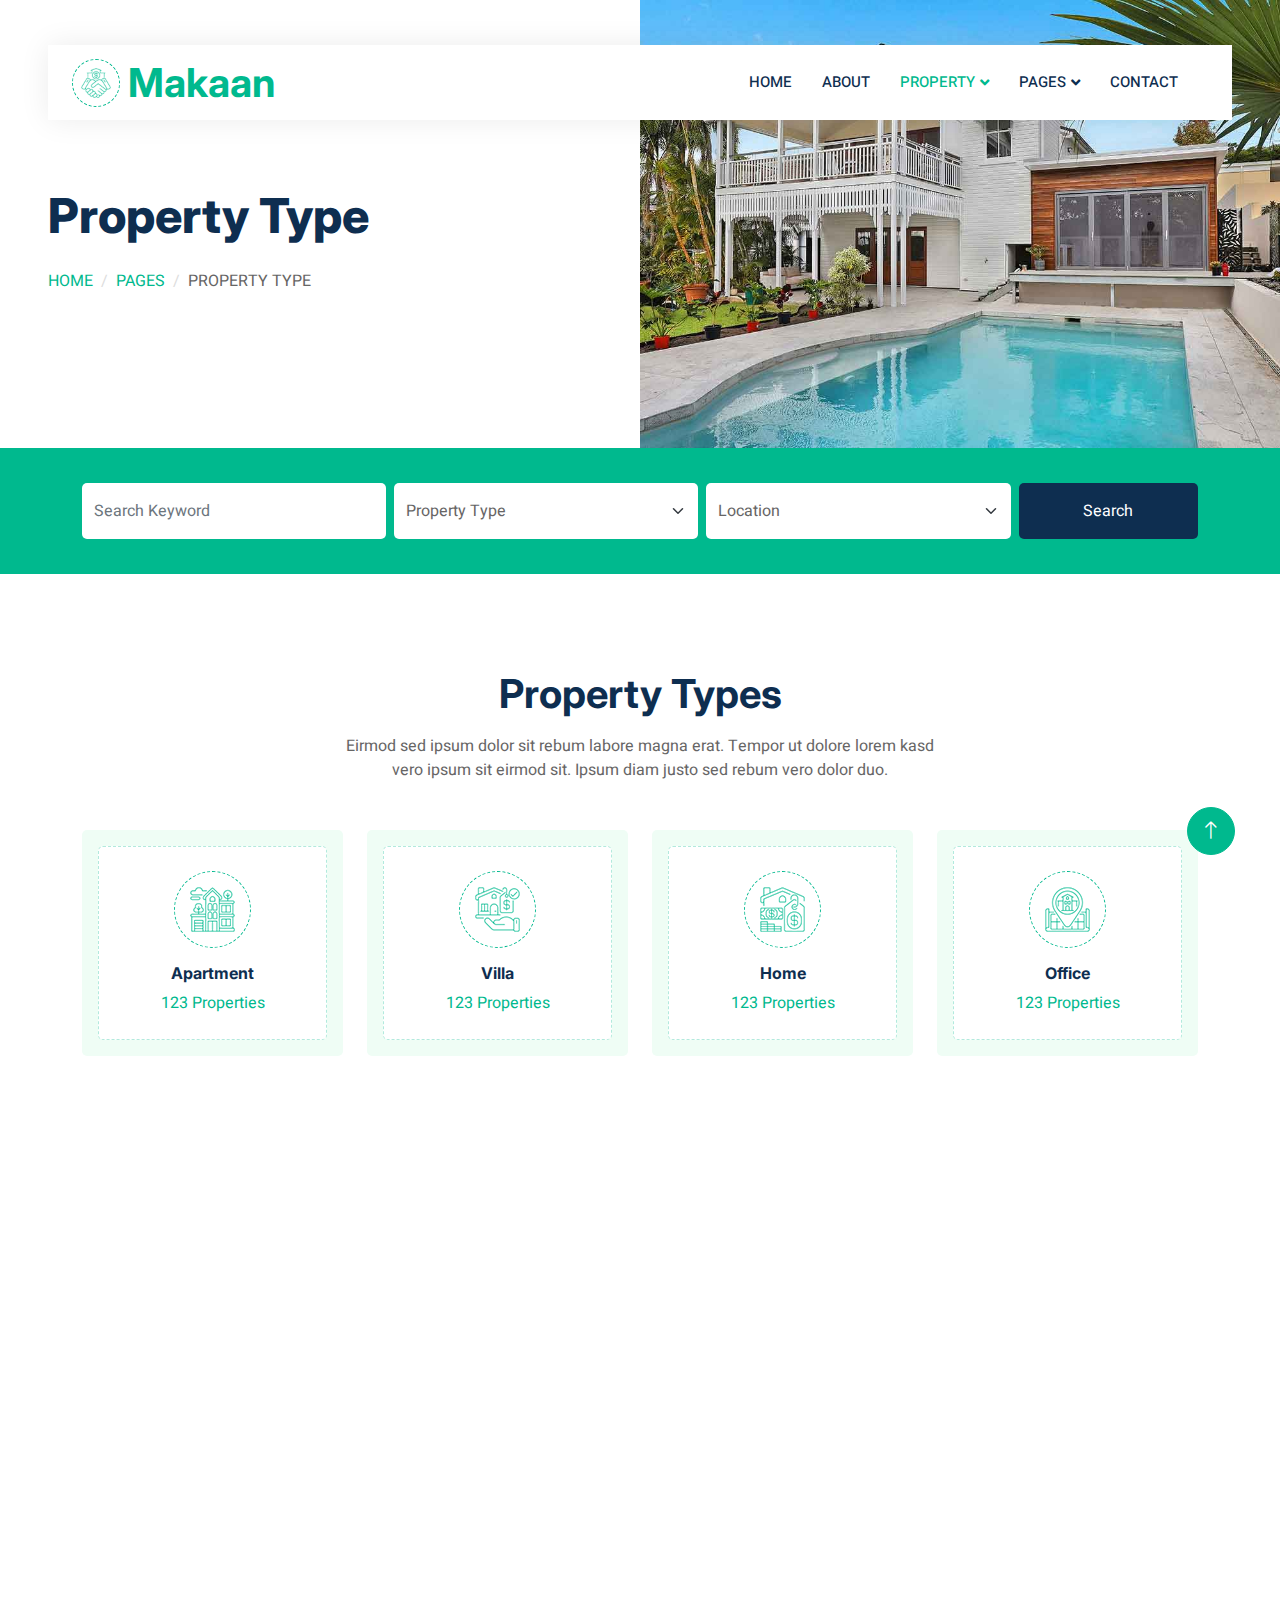
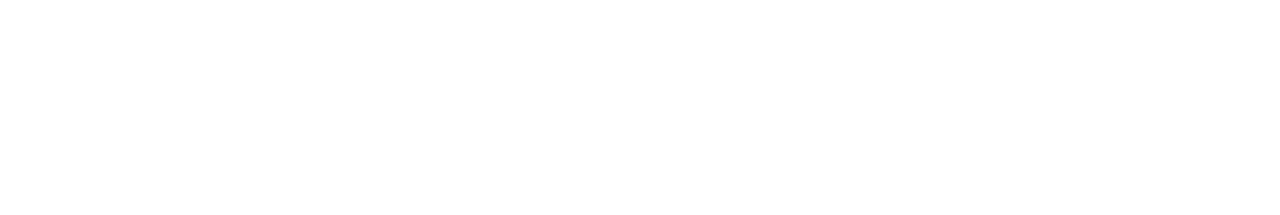
<file: property-type.html>
<!DOCTYPE html>
<html lang="en">

<head>
    <meta charset="utf-8">
    <title>Makaan - Real Estate HTML Template</title>
    <meta content="width=device-width, initial-scale=1.0" name="viewport">
    <meta content="" name="keywords">
    <meta content="" name="description">

    <!-- Favicon -->
    <link href="img/favicon.ico" rel="icon">

    <!-- Google Web Fonts -->
    <link rel="preconnect" href="https://fonts.googleapis.com">
    <link rel="preconnect" href="https://fonts.gstatic.com" crossorigin>
    <link href="https://fonts.googleapis.com/css2?family=Heebo:wght@400;500;600&family=Inter:wght@700;800&display=swap" rel="stylesheet">
    
    <!-- Icon Font Stylesheet -->
    <link href="https://cdnjs.cloudflare.com/ajax/libs/font-awesome/5.10.0/css/all.min.css" rel="stylesheet">
    <link href="https://cdn.jsdelivr.net/npm/bootstrap-icons@1.4.1/font/bootstrap-icons.css" rel="stylesheet">

    <!-- Libraries Stylesheet -->
    <link href="lib/animate/animate.min.css" rel="stylesheet">
    <link href="lib/owlcarousel/assets/owl.carousel.min.css" rel="stylesheet">

    <!-- Customized Bootstrap Stylesheet -->
    <link href="css/bootstrap.min.css" rel="stylesheet">

    <!-- Template Stylesheet -->
    <link href="css/style.css" rel="stylesheet">
</head>

<body>
    <div class="container-xxl bg-white p-0">
        <!-- Spinner Start -->
        <div id="spinner" class="show bg-white position-fixed translate-middle w-100 vh-100 top-50 start-50 d-flex align-items-center justify-content-center">
            <div class="spinner-border text-primary" style="width: 3rem; height: 3rem;" role="status">
                <span class="sr-only">Loading...</span>
            </div>
        </div>
        <!-- Spinner End -->


        <!-- Navbar Start -->
        <div class="container-fluid nav-bar bg-transparent">
            <nav class="navbar navbar-expand-lg bg-white navbar-light py-0 px-4">
                <a href="index.html" class="navbar-brand d-flex align-items-center text-center">
                    <div class="icon p-2 me-2">
                        <img class="img-fluid" src="img/icon-deal.png" alt="Icon" style="width: 30px; height: 30px;">
                    </div>
                    <h1 class="m-0 text-primary">Makaan</h1>
                </a>
                <button type="button" class="navbar-toggler" data-bs-toggle="collapse" data-bs-target="#navbarCollapse">
                    <span class="navbar-toggler-icon"></span>
                </button>
                <div class="collapse navbar-collapse" id="navbarCollapse">
                    <div class="navbar-nav ms-auto">
                        <a href="index.html" class="nav-item nav-link">Home</a>
                        <a href="about.html" class="nav-item nav-link">About</a>
                        <div class="nav-item dropdown">
                            <a href="#" class="nav-link dropdown-toggle active" data-bs-toggle="dropdown">Property</a>
                            <div class="dropdown-menu rounded-0 m-0">
                                <a href="property-list.html" class="dropdown-item">Property List</a>
                                <a href="property-type.html" class="dropdown-item active">Property Type</a>
                                <a href="property-agent.html" class="dropdown-item">Property Agent</a>
                            </div>
                        </div>
                        <div class="nav-item dropdown">
                            <a href="#" class="nav-link dropdown-toggle" data-bs-toggle="dropdown">Pages</a>
                            <div class="dropdown-menu rounded-0 m-0">
                                <a href="testimonial.html" class="dropdown-item">Testimonial</a>
                                <a href="404.html" class="dropdown-item">404 Error</a>
                            </div>
                        </div>
                        <a href="contact.html" class="nav-item nav-link">Contact</a>
                    </div>
                    
                </div>
            </nav>
        </div>
        <!-- Navbar End -->


        <!-- Header Start -->
        <div class="container-fluid header bg-white p-0">
            <div class="row g-0 align-items-center flex-column-reverse flex-md-row">
                <div class="col-md-6 p-5 mt-lg-5">
                    <h1 class="display-5 animated fadeIn mb-4">Property Type</h1> 
                        <nav aria-label="breadcrumb animated fadeIn">
                        <ol class="breadcrumb text-uppercase">
                            <li class="breadcrumb-item"><a href="#">Home</a></li>
                            <li class="breadcrumb-item"><a href="#">Pages</a></li>
                            <li class="breadcrumb-item text-body active" aria-current="page">Property Type</li>
                        </ol>
                    </nav>
                </div>
                <div class="col-md-6 animated fadeIn">
                    <img class="img-fluid" src="img/header.jpg" alt="">
                </div>
            </div>
        </div>
        <!-- Header End -->


        <!-- Search Start -->
        <div class="container-fluid bg-primary mb-5 wow fadeIn" data-wow-delay="0.1s" style="padding: 35px;">
            <div class="container">
                <div class="row g-2">
                    <div class="col-md-10">
                        <div class="row g-2">
                            <div class="col-md-4">
                                <input type="text" class="form-control border-0 py-3" placeholder="Search Keyword">
                            </div>
                            <div class="col-md-4">
                                <select class="form-select border-0 py-3">
                                    <option selected>Property Type</option>
                                    <option value="1">Property Type 1</option>
                                    <option value="2">Property Type 2</option>
                                    <option value="3">Property Type 3</option>
                                </select>
                            </div>
                            <div class="col-md-4">
                                <select class="form-select border-0 py-3">
                                    <option selected>Location</option>
                                    <option value="1">Location 1</option>
                                    <option value="2">Location 2</option>
                                    <option value="3">Location 3</option>
                                </select>
                            </div>
                        </div>
                    </div>
                    <div class="col-md-2">
                        <button class="btn btn-dark border-0 w-100 py-3">Search</button>
                    </div>
                </div>
            </div>
        </div>
        <!-- Search End -->


        <!-- Category Start -->
        <div class="container-xxl py-5">
            <div class="container">
                <div class="text-center mx-auto mb-5 wow fadeInUp" data-wow-delay="0.1s" style="max-width: 600px;">
                    <h1 class="mb-3">Property Types</h1>
                    <p>Eirmod sed ipsum dolor sit rebum labore magna erat. Tempor ut dolore lorem kasd vero ipsum sit eirmod sit. Ipsum diam justo sed rebum vero dolor duo.</p>
                </div>
                <div class="row g-4">
                    <div class="col-lg-3 col-sm-6 wow fadeInUp" data-wow-delay="0.1s">
                        <a class="cat-item d-block bg-light text-center rounded p-3" href="">
                            <div class="rounded p-4">
                                <div class="icon mb-3">
                                    <img class="img-fluid" src="img/icon-apartment.png" alt="Icon">
                                </div>
                                <h6>Apartment</h6>
                                <span>123 Properties</span>
                            </div>
                        </a>
                    </div>
                    <div class="col-lg-3 col-sm-6 wow fadeInUp" data-wow-delay="0.3s">
                        <a class="cat-item d-block bg-light text-center rounded p-3" href="">
                            <div class="rounded p-4">
                                <div class="icon mb-3">
                                    <img class="img-fluid" src="img/icon-villa.png" alt="Icon">
                                </div>
                                <h6>Villa</h6>
                                <span>123 Properties</span>
                            </div>
                        </a>
                    </div>
                    <div class="col-lg-3 col-sm-6 wow fadeInUp" data-wow-delay="0.5s">
                        <a class="cat-item d-block bg-light text-center rounded p-3" href="">
                            <div class="rounded p-4">
                                <div class="icon mb-3">
                                    <img class="img-fluid" src="img/icon-house.png" alt="Icon">
                                </div>
                                <h6>Home</h6>
                                <span>123 Properties</span>
                            </div>
                        </a>
                    </div>
                    <div class="col-lg-3 col-sm-6 wow fadeInUp" data-wow-delay="0.7s">
                        <a class="cat-item d-block bg-light text-center rounded p-3" href="">
                            <div class="rounded p-4">
                                <div class="icon mb-3">
                                    <img class="img-fluid" src="img/icon-housing.png" alt="Icon">
                                </div>
                                <h6>Office</h6>
                                <span>123 Properties</span>
                            </div>
                        </a>
                    </div>
                    <div class="col-lg-3 col-sm-6 wow fadeInUp" data-wow-delay="0.1s">
                        <a class="cat-item d-block bg-light text-center rounded p-3" href="">
                            <div class="rounded p-4">
                                <div class="icon mb-3">
                                    <img class="img-fluid" src="img/icon-building.png" alt="Icon">
                                </div>
                                <h6>Building</h6>
                                <span>123 Properties</span>
                            </div>
                        </a>
                    </div>
                    <div class="col-lg-3 col-sm-6 wow fadeInUp" data-wow-delay="0.3s">
                        <a class="cat-item d-block bg-light text-center rounded p-3" href="">
                            <div class="rounded p-4">
                                <div class="icon mb-3">
                                    <img class="img-fluid" src="img/icon-neighborhood.png" alt="Icon">
                                </div>
                                <h6>Townhouse</h6>
                                <span>123 Properties</span>
                            </div>
                        </a>
                    </div>
                    <div class="col-lg-3 col-sm-6 wow fadeInUp" data-wow-delay="0.5s">
                        <a class="cat-item d-block bg-light text-center rounded p-3" href="">
                            <div class="rounded p-4">
                                <div class="icon mb-3">
                                    <img class="img-fluid" src="img/icon-condominium.png" alt="Icon">
                                </div>
                                <h6>Shop</h6>
                                <span>123 Properties</span>
                            </div>
                        </a>
                    </div>
                    <div class="col-lg-3 col-sm-6 wow fadeInUp" data-wow-delay="0.7s">
                        <a class="cat-item d-block bg-light text-center rounded p-3" href="">
                            <div class="rounded p-4">
                                <div class="icon mb-3">
                                    <img class="img-fluid" src="img/icon-luxury.png" alt="Icon">
                                </div>
                                <h6>Garage</h6>
                                <span>123 Properties</span>
                            </div>
                        </a>
                    </div>
                </div>
            </div>
        </div>
        <!-- Category End -->
        

        <!-- Footer Start -->
        <div class="container-fluid bg-dark text-white-50 footer pt-5 mt-5 wow fadeIn" data-wow-delay="0.1s">
            <div class="container py-5">
                <div class="row g-5">
                    <div class="col-lg-3 col-md-6">
                        <h5 class="text-white mb-4">Get In Touch</h5>
                        <p class="mb-2"><i class="fa fa-map-marker-alt me-3"></i>123 Street, New York, USA</p>
                        <p class="mb-2"><i class="fa fa-phone-alt me-3"></i>+012 345 67890</p>
                        <p class="mb-2"><i class="fa fa-envelope me-3"></i>info@example.com</p>
                        <div class="d-flex pt-2">
                            <a class="btn btn-outline-light btn-social" href=""><i class="fab fa-twitter"></i></a>
                            <a class="btn btn-outline-light btn-social" href=""><i class="fab fa-facebook-f"></i></a>
                            <a class="btn btn-outline-light btn-social" href=""><i class="fab fa-youtube"></i></a>
                            <a class="btn btn-outline-light btn-social" href=""><i class="fab fa-linkedin-in"></i></a>
                        </div>
                    </div>
                    <div class="col-lg-3 col-md-6">
                        <h5 class="text-white mb-4">Quick Links</h5>
                        <a class="btn btn-link text-white-50" href="">About Us</a>
                        <a class="btn btn-link text-white-50" href="">Contact Us</a>
                        <a class="btn btn-link text-white-50" href="">Our Services</a>
                        <a class="btn btn-link text-white-50" href="">Privacy Policy</a>
                        <a class="btn btn-link text-white-50" href="">Terms & Condition</a>
                    </div>
                    <div class="col-lg-3 col-md-6">
                        <h5 class="text-white mb-4">Photo Gallery</h5>
                        <div class="row g-2 pt-2">
                            <div class="col-4">
                                <img class="img-fluid rounded bg-light p-1" src="img/property-1.jpg" alt="">
                            </div>
                            <div class="col-4">
                                <img class="img-fluid rounded bg-light p-1" src="img/property-2.jpg" alt="">
                            </div>
                            <div class="col-4">
                                <img class="img-fluid rounded bg-light p-1" src="img/property-3.jpg" alt="">
                            </div>
                            <div class="col-4">
                                <img class="img-fluid rounded bg-light p-1" src="img/property-4.jpg" alt="">
                            </div>
                            <div class="col-4">
                                <img class="img-fluid rounded bg-light p-1" src="img/property-5.jpg" alt="">
                            </div>
                            <div class="col-4">
                                <img class="img-fluid rounded bg-light p-1" src="img/property-6.jpg" alt="">
                            </div>
                        </div>
                    </div>
                    <div class="col-lg-3 col-md-6">
                        <h5 class="text-white mb-4">Newsletter</h5>
                        <p>Dolor amet sit justo amet elitr clita ipsum elitr est.</p>
                        <div class="position-relative mx-auto" style="max-width: 400px;">
                            <input class="form-control bg-transparent w-100 py-3 ps-4 pe-5" type="text" placeholder="Your email">
                            <button type="button" class="btn btn-primary py-2 position-absolute top-0 end-0 mt-2 me-2">SignUp</button>
                        </div>
                    </div>
                </div>
            </div>
            <div class="container">
                <div class="copyright">
                    <div class="row">
                        <div class="col-md-6 text-center text-md-start mb-3 mb-md-0">
                            &copy; <a class="border-bottom" href="#">Your Site Name</a>, All Right Reserved. 
							
							<!--/*** This template is free as long as you keep the footer author’s credit link/attribution link/backlink. If you'd like to use the template without the footer author’s credit link/attribution link/backlink, you can purchase the Credit Removal License from "https://htmlcodex.com/credit-removal". Thank you for your support. ***/-->
							Designed By <a class="border-bottom" href="https://htmlcodex.com">HTML Codex</a>
                        </div>
                        <div class="col-md-6 text-center text-md-end">
                            <div class="footer-menu">
                                <a href="">Home</a>
                                <a href="">Cookies</a>
                                <a href="">Help</a>
                                <a href="">FQAs</a>
                            </div>
                        </div>
                    </div>
                </div>
            </div>
        </div>
        <!-- Footer End -->


        <!-- Back to Top -->
        <a href="#" class="btn btn-lg btn-primary btn-lg-square back-to-top"><i class="bi bi-arrow-up"></i></a>
    </div>

    <!-- JavaScript Libraries -->
    <script src="https://code.jquery.com/jquery-3.4.1.min.js"></script>
    <script src="https://cdn.jsdelivr.net/npm/bootstrap@5.0.0/dist/js/bootstrap.bundle.min.js"></script>
    <script src="lib/wow/wow.min.js"></script>
    <script src="lib/easing/easing.min.js"></script>
    <script src="lib/waypoints/waypoints.min.js"></script>
    <script src="lib/owlcarousel/owl.carousel.min.js"></script>

    <!-- Template Javascript -->
    <script src="js/main.js"></script>
</body>

</html>
</file>
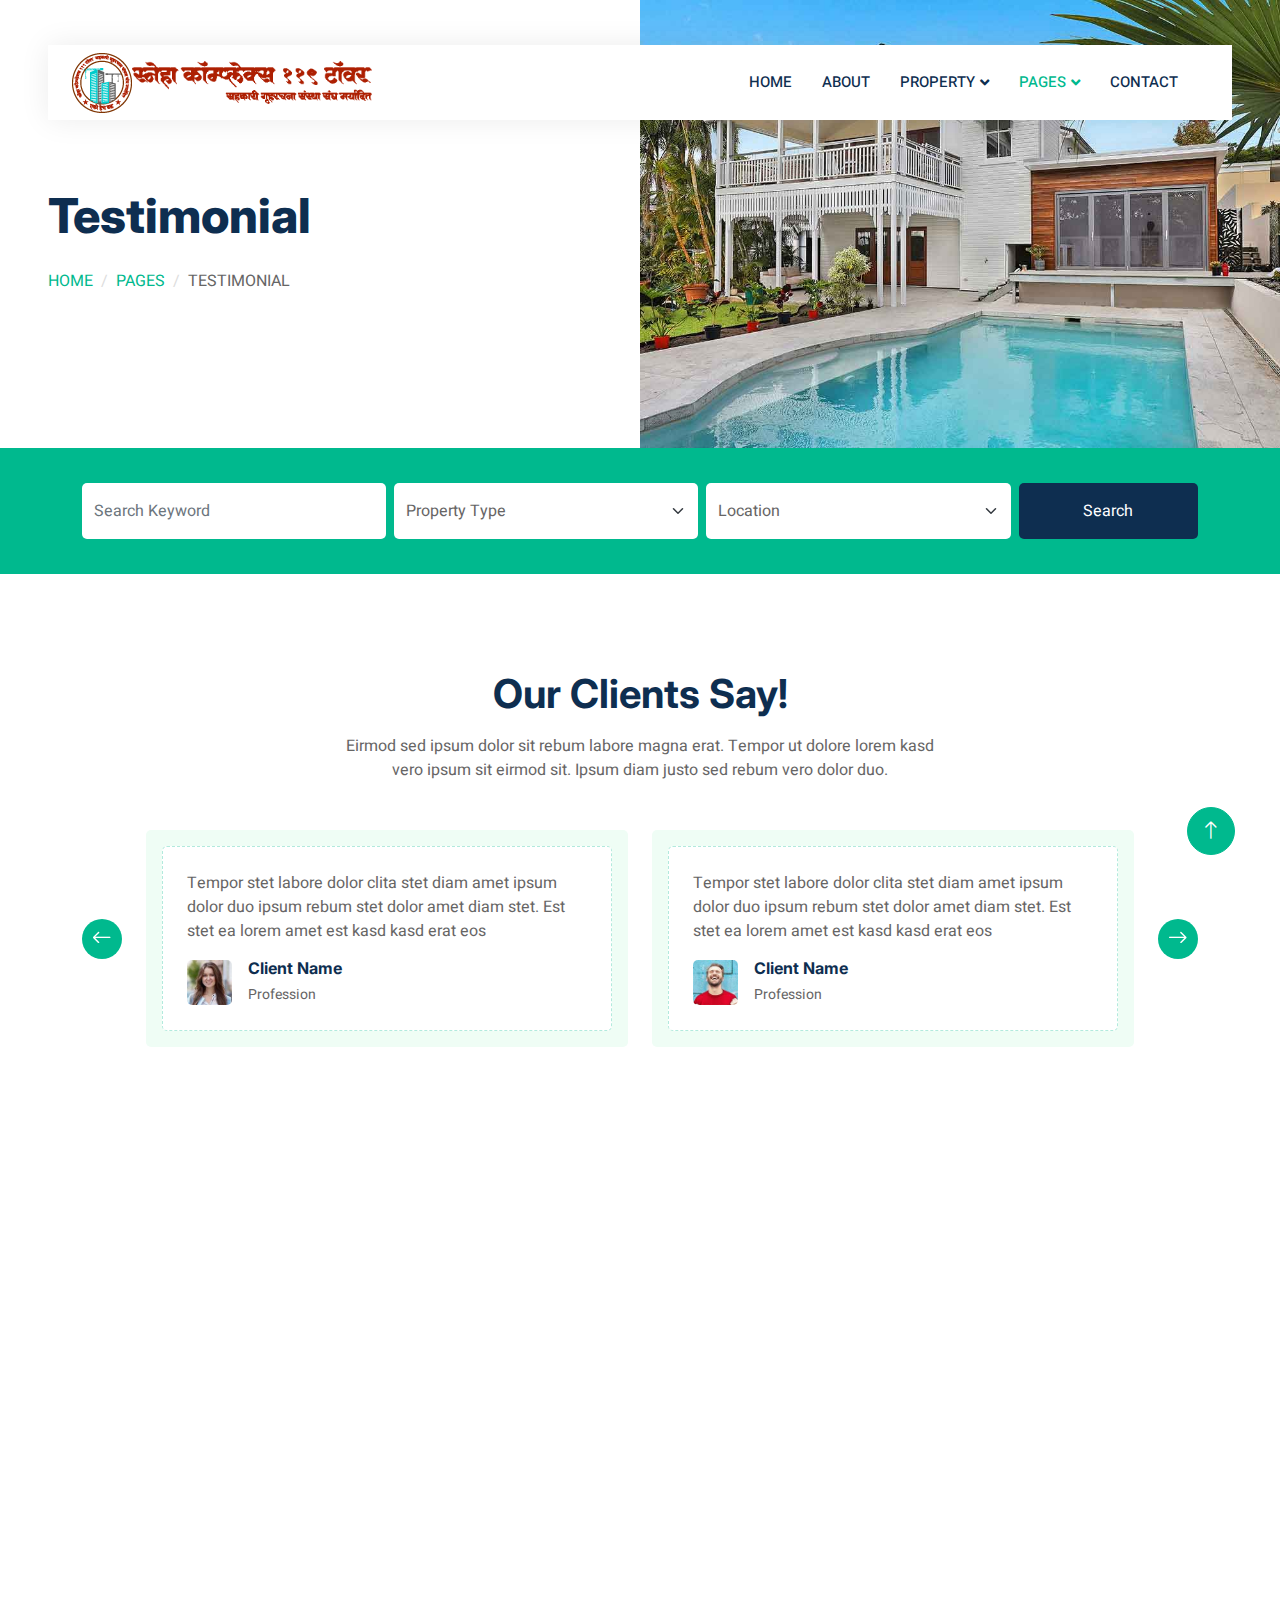
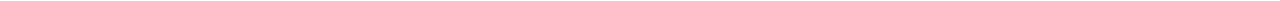
<file: testimonial.html>
<!DOCTYPE html>
<html lang="en">

<head>
    <meta charset="utf-8">
    <title>Makaan - Real Estate HTML Template</title>
    <meta content="width=device-width, initial-scale=1.0" name="viewport">
    <meta content="" name="keywords">
    <meta content="" name="description">

    <!-- Favicon -->
    <link href="img/favicon.ico" rel="icon">

    <!-- Google Web Fonts -->
    <link rel="preconnect" href="https://fonts.googleapis.com">
    <link rel="preconnect" href="https://fonts.gstatic.com" crossorigin>
    <link href="https://fonts.googleapis.com/css2?family=Heebo:wght@400;500;600&family=Inter:wght@700;800&display=swap" rel="stylesheet">
    
    <!-- Icon Font Stylesheet -->
    <link href="https://cdnjs.cloudflare.com/ajax/libs/font-awesome/5.10.0/css/all.min.css" rel="stylesheet">
    <link href="https://cdn.jsdelivr.net/npm/bootstrap-icons@1.4.1/font/bootstrap-icons.css" rel="stylesheet">

    <!-- Libraries Stylesheet -->
    <link href="lib/animate/animate.min.css" rel="stylesheet">
    <link href="lib/owlcarousel/assets/owl.carousel.min.css" rel="stylesheet">

    <!-- Customized Bootstrap Stylesheet -->
    <link href="css/bootstrap.min.css" rel="stylesheet">

    <!-- Template Stylesheet -->
    <link href="css/style.css" rel="stylesheet">
</head>

<body>
    <div class="container-xxl bg-white p-0">
        <!-- Spinner Start -->
        <div id="spinner" class="show bg-white position-fixed translate-middle w-100 vh-100 top-50 start-50 d-flex align-items-center justify-content-center">
            <div class="spinner-border text-primary" style="width: 3rem; height: 3rem;" role="status">
                <span class="sr-only">Loading...</span>
            </div>
        </div>
        <!-- Spinner End -->


        <!-- Navbar Start -->
        <div class="container-fluid nav-bar bg-transparent">
            <nav class="navbar navbar-expand-lg bg-white navbar-light py-0 px-4">
                <a href="index.html" class="navbar-brand d-flex align-items-center text-center">
                    <div class="logo-sneha">
                        <img class="img-fluid" src="img/logo-sneha.png" alt="Icon" >
                    </div>
                      <img class="img-fluid" src="img/main-sneha-logo.png" style="width: 15rem" alt="Icon" >
                </a>
                <button type="button" class="navbar-toggler" data-bs-toggle="collapse" data-bs-target="#navbarCollapse">
                    <span class="navbar-toggler-icon"></span>
                </button>
                <div class="collapse navbar-collapse" id="navbarCollapse">
                    <div class="navbar-nav ms-auto">
                        <a href="index.html" class="nav-item nav-link">Home</a>
                        <a href="about.html" class="nav-item nav-link">About</a>
                        <div class="nav-item dropdown">
                            <a href="#" class="nav-link dropdown-toggle" data-bs-toggle="dropdown">Property</a>
                            <div class="dropdown-menu rounded-0 m-0">
                                <a href="property-list.html" class="dropdown-item">Property List</a>
                                <a href="property-type.html" class="dropdown-item">Property Type</a>
                                <a href="property-agent.html" class="dropdown-item">Property Agent</a>
                            </div>
                        </div>
                        <div class="nav-item dropdown">
                            <a href="#" class="nav-link dropdown-toggle active" data-bs-toggle="dropdown">Pages</a>
                            <div class="dropdown-menu rounded-0 m-0">
                                <a href="testimonial.html" class="dropdown-item active">Testimonial</a>
                                <a href="404.html" class="dropdown-item">404 Error</a>
                            </div>
                        </div>
                        <a href="contact.html" class="nav-item nav-link">Contact</a>
                    </div>
                    
                </div>
            </nav>
        </div>
        <!-- Navbar End -->


        <!-- Header Start -->
        <div class="container-fluid header bg-white p-0">
            <div class="row g-0 align-items-center flex-column-reverse flex-md-row">
                <div class="col-md-6 p-5 mt-lg-5">
                    <h1 class="display-5 animated fadeIn mb-4">Testimonial</h1> 
                        <nav aria-label="breadcrumb animated fadeIn">
                        <ol class="breadcrumb text-uppercase">
                            <li class="breadcrumb-item"><a href="#">Home</a></li>
                            <li class="breadcrumb-item"><a href="#">Pages</a></li>
                            <li class="breadcrumb-item text-body active" aria-current="page">Testimonial</li>
                        </ol>
                    </nav>
                </div>
                <div class="col-md-6 animated fadeIn">
                    <img class="img-fluid" src="img/header.jpg" alt="">
                </div>
            </div>
        </div>
        <!-- Header End -->


        <!-- Search Start -->
        <div class="container-fluid bg-primary mb-5 wow fadeIn" data-wow-delay="0.1s" style="padding: 35px;">
            <div class="container">
                <div class="row g-2">
                    <div class="col-md-10">
                        <div class="row g-2">
                            <div class="col-md-4">
                                <input type="text" class="form-control border-0 py-3" placeholder="Search Keyword">
                            </div>
                            <div class="col-md-4">
                                <select class="form-select border-0 py-3">
                                    <option selected>Property Type</option>
                                    <option value="1">Property Type 1</option>
                                    <option value="2">Property Type 2</option>
                                    <option value="3">Property Type 3</option>
                                </select>
                            </div>
                            <div class="col-md-4">
                                <select class="form-select border-0 py-3">
                                    <option selected>Location</option>
                                    <option value="1">Location 1</option>
                                    <option value="2">Location 2</option>
                                    <option value="3">Location 3</option>
                                </select>
                            </div>
                        </div>
                    </div>
                    <div class="col-md-2">
                        <button class="btn btn-dark border-0 w-100 py-3">Search</button>
                    </div>
                </div>
            </div>
        </div>
        <!-- Search End -->


        <!-- Testimonial Start -->
        <div class="container-xxl py-5">
            <div class="container">
                <div class="text-center mx-auto mb-5 wow fadeInUp" data-wow-delay="0.1s" style="max-width: 600px;">
                    <h1 class="mb-3">Our Clients Say!</h1>
                    <p>Eirmod sed ipsum dolor sit rebum labore magna erat. Tempor ut dolore lorem kasd vero ipsum sit eirmod sit. Ipsum diam justo sed rebum vero dolor duo.</p>
                </div>
                <div class="owl-carousel testimonial-carousel wow fadeInUp" data-wow-delay="0.1s">
                    <div class="testimonial-item bg-light rounded p-3">
                        <div class="bg-white border rounded p-4">
                            <p>Tempor stet labore dolor clita stet diam amet ipsum dolor duo ipsum rebum stet dolor amet diam stet. Est stet ea lorem amet est kasd kasd erat eos</p>
                            <div class="d-flex align-items-center">
                                <img class="img-fluid flex-shrink-0 rounded" src="img/testimonial-1.jpg" style="width: 45px; height: 45px;">
                                <div class="ps-3">
                                    <h6 class="fw-bold mb-1">Client Name</h6>
                                    <small>Profession</small>
                                </div>
                            </div>
                        </div>
                    </div>
                    <div class="testimonial-item bg-light rounded p-3">
                        <div class="bg-white border rounded p-4">
                            <p>Tempor stet labore dolor clita stet diam amet ipsum dolor duo ipsum rebum stet dolor amet diam stet. Est stet ea lorem amet est kasd kasd erat eos</p>
                            <div class="d-flex align-items-center">
                                <img class="img-fluid flex-shrink-0 rounded" src="img/testimonial-2.jpg" style="width: 45px; height: 45px;">
                                <div class="ps-3">
                                    <h6 class="fw-bold mb-1">Client Name</h6>
                                    <small>Profession</small>
                                </div>
                            </div>
                        </div>
                    </div>
                    <div class="testimonial-item bg-light rounded p-3">
                        <div class="bg-white border rounded p-4">
                            <p>Tempor stet labore dolor clita stet diam amet ipsum dolor duo ipsum rebum stet dolor amet diam stet. Est stet ea lorem amet est kasd kasd erat eos</p>
                            <div class="d-flex align-items-center">
                                <img class="img-fluid flex-shrink-0 rounded" src="img/testimonial-3.jpg" style="width: 45px; height: 45px;">
                                <div class="ps-3">
                                    <h6 class="fw-bold mb-1">Client Name</h6>
                                    <small>Profession</small>
                                </div>
                            </div>
                        </div>
                    </div>
                </div>
            </div>
        </div>
        <!-- Testimonial End -->
        

        <!-- Footer Start -->
        <div class="container-fluid bg-dark text-white-50 footer pt-5 mt-5 wow fadeIn" data-wow-delay="0.1s">
            <div class="container py-5">
                <div class="row g-5">
                    <div class="col-lg-3 col-md-6">
                        <h5 class="text-white mb-4">Get In Touch</h5>
                        <p class="mb-2"><i class="fa fa-map-marker-alt me-3"></i>Mumbai Pune Bypass Road Survey No, 119, Sneha Complex Rd, Motiram Nagar, Warje, Pune, Maharashtra 411058</p>
                        <p class="mb-2"><i class="fa fa-phone-alt me-3"></i>+91 79720 30648 / 87886 12275</p>
                        <p class="mb-2"><i class="fa fa-envelope me-3"></i>chairman@snehacomplex.in</p>
                        <div class="d-flex pt-2 d-none">
                            <a class="btn btn-outline-light btn-social" href=""><i class="fab fa-twitter"></i></a>
                            <a class="btn btn-outline-light btn-social" href=""><i class="fab fa-facebook-f"></i></a>
                            <a class="btn btn-outline-light btn-social" href=""><i class="fab fa-youtube"></i></a>
                            <a class="btn btn-outline-light btn-social" href=""><i class="fab fa-linkedin-in"></i></a>
                        </div>
                    </div>
                    <div class="col-lg-3 col-md-6">
                        <h5 class="text-white mb-4">Quick Links</h5>
                        <a class="btn btn-link text-white-50" href="">About Us</a>
                        <a class="btn btn-link text-white-50" href="">Contact Us</a>
                        <a class="btn btn-link text-white-50" href="">Our Services</a>
                        <a class="btn btn-link text-white-50" href="">Privacy Policy</a>
                        <a class="btn btn-link text-white-50" href="">Terms & Condition</a>
                    </div>
                    <div class="col-lg-3 col-md-6">
                        <h5 class="text-white mb-4">Photo Gallery</h5>
                        <div class="row g-2 pt-2">
                            <div class="col-4">
                                <img class="img-fluid rounded bg-light p-1" src="img/property-1.jpg" alt="">
                            </div>
                            <div class="col-4">
                                <img class="img-fluid rounded bg-light p-1" src="img/property-2.jpg" alt="">
                            </div>
                            <div class="col-4">
                                <img class="img-fluid rounded bg-light p-1" src="img/property-3.jpg" alt="">
                            </div>
                            <div class="col-4">
                                <img class="img-fluid rounded bg-light p-1" src="img/property-4.jpg" alt="">
                            </div>
                            <div class="col-4">
                                <img class="img-fluid rounded bg-light p-1" src="img/property-5.jpg" alt="">
                            </div>
                            <div class="col-4">
                                <img class="img-fluid rounded bg-light p-1" src="img/property-6.jpg" alt="">
                            </div>
                        </div>
                    </div>
                    <div class="col-lg-3 col-md-6">
                        <h5 class="text-white mb-4">Newsletter</h5>
                        <p>Dolor amet sit justo amet elitr clita ipsum elitr est.</p>
                        <div class="position-relative mx-auto" style="max-width: 400px;">
                            <input class="form-control bg-transparent w-100 py-3 ps-4 pe-5" type="text" placeholder="Your email">
                            <button type="button" class="btn btn-primary py-2 position-absolute top-0 end-0 mt-2 me-2">SignUp</button>
                        </div>
                    </div>
                </div>
            </div>
            <div class="container">
                <div class="copyright">
                    <div class="row">
                        <div class="col-md-6 text-center text-md-start mb-3 mb-md-0">
                            &copy; <a class="border-bottom" href="#">Your Site Name</a>, All Right Reserved. 
							
							<!--/*** This template is free as long as you keep the footer author’s credit link/attribution link/backlink. If you'd like to use the template without the footer author’s credit link/attribution link/backlink, you can purchase the Credit Removal License from "https://htmlcodex.com/credit-removal". Thank you for your support. ***/-->
							Designed By <a class="border-bottom" href="https://htmlcodex.com">HTML Codex</a>
                        </div>
                        <div class="col-md-6 text-center text-md-end">
                            <div class="footer-menu">
                                <a href="">Home</a>
                                <a href="">Cookies</a>
                                <a href="">Help</a>
                                <a href="">FQAs</a>
                            </div>
                        </div>
                    </div>
                </div>
            </div>
        </div>
        <!-- Footer End -->


        <!-- Back to Top -->
        <a href="#" class="btn btn-lg btn-primary btn-lg-square back-to-top"><i class="bi bi-arrow-up"></i></a>
    </div>

    <!-- JavaScript Libraries -->
    <script src="https://code.jquery.com/jquery-3.4.1.min.js"></script>
    <script src="https://cdn.jsdelivr.net/npm/bootstrap@5.0.0/dist/js/bootstrap.bundle.min.js"></script>
    <script src="lib/wow/wow.min.js"></script>
    <script src="lib/easing/easing.min.js"></script>
    <script src="lib/waypoints/waypoints.min.js"></script>
    <script src="lib/owlcarousel/owl.carousel.min.js"></script>

    <!-- Template Javascript -->
    <script src="js/main.js"></script>
</body>

</html>
</file>
<file: css/style.css>
/********** Template CSS **********/
:root {
    --primary: #00B98E;
    --secondary: #FF6922;
    --light: #EFFDF5;
    --dark: #0E2E50;
}

.back-to-top {
    position: fixed;
    display: none;
    right: 45px;
    bottom: 45px;
    z-index: 99;
}


/*** Spinner ***/
#spinner {
    opacity: 0;
    visibility: hidden;
    transition: opacity .5s ease-out, visibility 0s linear .5s;
    z-index: 99999;
}

#spinner.show {
    transition: opacity .5s ease-out, visibility 0s linear 0s;
    visibility: visible;
    opacity: 1;
}


/*** Button ***/
.btn {
    transition: .5s;
}

.btn.btn-primary,
.btn.btn-secondary {
    color: #FFFFFF;
}

.btn-square {
    width: 38px;
    height: 38px;
}

.btn-sm-square {
    width: 32px;
    height: 32px;
}

.btn-lg-square {
    width: 48px;
    height: 48px;
}

.btn-square,
.btn-sm-square,
.btn-lg-square {
    padding: 0;
    display: flex;
    align-items: center;
    justify-content: center;
    font-weight: normal;
    border-radius: 50px;
}


/*** Navbar ***/
.nav-bar {
    position: relative;
    margin-top: 45px;
    padding: 0 3rem;
    transition: .5s;
    z-index: 9999;
}

.nav-bar.sticky-top {
    position: sticky;
    padding: 0;
    z-index: 9999;
}

.navbar {
    box-shadow: 0 0 30px rgba(0, 0, 0, .08);
}

.navbar .dropdown-toggle::after {
    border: none;
    content: "\f107";
    font-family: "Font Awesome 5 Free";
    font-weight: 900;
    vertical-align: middle;
    margin-left: 5px;
    transition: .5s;
}

.navbar .dropdown-toggle[aria-expanded=true]::after {
    transform: rotate(-180deg);
}

.navbar-light .navbar-nav .nav-link {
    margin-right: 30px;
    padding: 25px 0;
    color: #FFFFFF;
    font-size: 15px;
    text-transform: uppercase;
    outline: none;
}

.navbar-light .navbar-nav .nav-link:hover,
.navbar-light .navbar-nav .nav-link.active {
    color: var(--primary);
}

@media (max-width: 991.98px) {
    .nav-bar {
        margin: 0;
        padding: 0;
    }

    .navbar-light .navbar-nav .nav-link  {
        margin-right: 0;
        padding: 10px 0;
    }

    .navbar-light .navbar-nav {
        border-top: 1px solid #EEEEEE;
    }
}

.navbar-light .navbar-brand {
    height: 75px;
}

.navbar-light .navbar-nav .nav-link {
    color: var(--dark);
    font-weight: 500;
}

@media (min-width: 992px) {
    .navbar .nav-item .dropdown-menu {
        display: block;
        top: 100%;
        margin-top: 0;
        transform: rotateX(-75deg);
        transform-origin: 0% 0%;
        opacity: 0;
        visibility: hidden;
        transition: .5s;
        
    }

    .navbar .nav-item:hover .dropdown-menu {
        transform: rotateX(0deg);
        visibility: visible;
        transition: .5s;
        opacity: 1;
    }
}


/*** Header ***/
@media (min-width: 992px) {
    .header {
        margin-top: -120px;
    }
}

.header-carousel .owl-nav {
    position: absolute;
    top: 50%;
    left: -25px;
    transform: translateY(-50%);
    display: flex;
    flex-direction: column;
}

.header-carousel .owl-nav .owl-prev,
.header-carousel .owl-nav .owl-next {
    margin: 7px 0;
    width: 50px;
    height: 50px;
    display: flex;
    align-items: center;
    justify-content: center;
    color: #FFFFFF;
    background: var(--primary);
    border-radius: 40px;
    font-size: 20px;
    transition: .5s;
}

.header-carousel .owl-nav .owl-prev:hover,
.header-carousel .owl-nav .owl-next:hover {
    background: var(--dark);
}

@media (max-width: 768px) {
    .header-carousel .owl-nav {
        left: 25px;
    }
}

.breadcrumb-item + .breadcrumb-item::before {
    color: #DDDDDD;
}


/*** Icon ***/
.icon {
    padding: 15px;
    display: inline-flex;
    align-items: center;
    justify-content: center;
    background: #FFFFFF !important;
    border-radius: 50px;
    border: 1px dashed var(--primary) !important;
}


/*** About ***/
.about-img img {
    position: relative;
    z-index: 2;
}

.about-img::before {
    position: absolute;
    content: "";
    top: 0;
    left: -50%;
    width: 100%;
    height: 100%;
    background: var(--primary);
    transform: skew(20deg);
    z-index: 1;
}


/*** Category ***/
.cat-item div {
    background: #FFFFFF;
    border: 1px dashed rgba(0, 185, 142, .3);
    transition: .5s;
}

.cat-item:hover div {
    background: var(--primary);
    border-color: transparent;
}

.cat-item div * {
    transition: .5s;
}

.cat-item:hover div * {
    color: #FFFFFF !important;
}


/*** Property List ***/
.nav-pills .nav-item .btn {
    color: var(--dark);
}

.nav-pills .nav-item .btn:hover,
.nav-pills .nav-item .btn.active {
    color: #FFFFFF;
}

.property-item {
    box-shadow: 0 0 30px rgba(0, 0, 0, .08);
}

.property-item img {
    transition: .5s;
}

.property-item:hover img {
    transform: scale(1.1);
}

.property-item .border-top {
    border-top: 1px dashed rgba(0, 185, 142, .3) !important;
}

.property-item .border-end {
    border-right: 1px dashed rgba(0, 185, 142, .3) !important;
}


/*** Team ***/
.team-item {
    box-shadow: 0 0 30px rgba(0, 0, 0, .08);
    transition: .5s;
}

.team-item .btn {
    color: var(--primary);
    background: #FFFFFF;
    box-shadow: 0 0 30px rgba(0, 0, 0, .15);
}

.team-item .btn:hover {
    color: #FFFFFF;
    background: var(--primary);
}

.team-item:hover {
    border-color: var(--secondary) !important;
}

.team-item:hover .bg-primary {
    background: var(--secondary) !important;
}

.team-item:hover .bg-primary i {
    color: var(--secondary) !important;
}


/*** Testimonial ***/
.testimonial-carousel {
    padding-left: 1.5rem;
    padding-right: 1.5rem;
}

@media (min-width: 576px) {
    .testimonial-carousel {
        padding-left: 4rem;
        padding-right: 4rem;
    }
}

.testimonial-carousel .testimonial-item .border {
    border: 1px dashed rgba(0, 185, 142, .3) !important;
}

.testimonial-carousel .owl-nav {
    position: absolute;
    width: 100%;
    height: 40px;
    top: calc(50% - 20px);
    left: 0;
    display: flex;
    justify-content: space-between;
    z-index: 1;
}

.testimonial-carousel .owl-nav .owl-prev,
.testimonial-carousel .owl-nav .owl-next {
    position: relative;
    width: 40px;
    height: 40px;
    display: flex;
    align-items: center;
    justify-content: center;
    color: #FFFFFF;
    background: var(--primary);
    border-radius: 40px;
    font-size: 20px;
    transition: .5s;
}

.testimonial-carousel .owl-nav .owl-prev:hover,
.testimonial-carousel .owl-nav .owl-next:hover {
    background: var(--dark);
}


/*** Footer ***/
.footer .btn.btn-social {
    margin-right: 5px;
    width: 35px;
    height: 35px;
    display: flex;
    align-items: center;
    justify-content: center;
    color: var(--light);
    border: 1px solid rgba(255,255,255,0.5);
    border-radius: 35px;
    transition: .3s;
}

.footer .btn.btn-social:hover {
    color: var(--primary);
    border-color: var(--light);
}

.footer .btn.btn-link {
    display: block;
    margin-bottom: 5px;
    padding: 0;
    text-align: left;
    font-size: 15px;
    font-weight: normal;
    text-transform: capitalize;
    transition: .3s;
}

.footer .btn.btn-link::before {
    position: relative;
    content: "\f105";
    font-family: "Font Awesome 5 Free";
    font-weight: 900;
    margin-right: 10px;
}

.footer .btn.btn-link:hover {
    letter-spacing: 1px;
    box-shadow: none;
}

.footer .form-control {
    border-color: rgba(255,255,255,0.5);
}

.footer .copyright {
    padding: 25px 0;
    font-size: 15px;
    border-top: 1px solid rgba(256, 256, 256, .1);
}

.footer .copyright a {
    color: var(--light);
}

.footer .footer-menu a {
    margin-right: 15px;
    padding-right: 15px;
    border-right: 1px solid rgba(255, 255, 255, .1);
}

.footer .footer-menu a:last-child {
    margin-right: 0;
    padding-right: 0;
    border-right: none;
}
</file>
